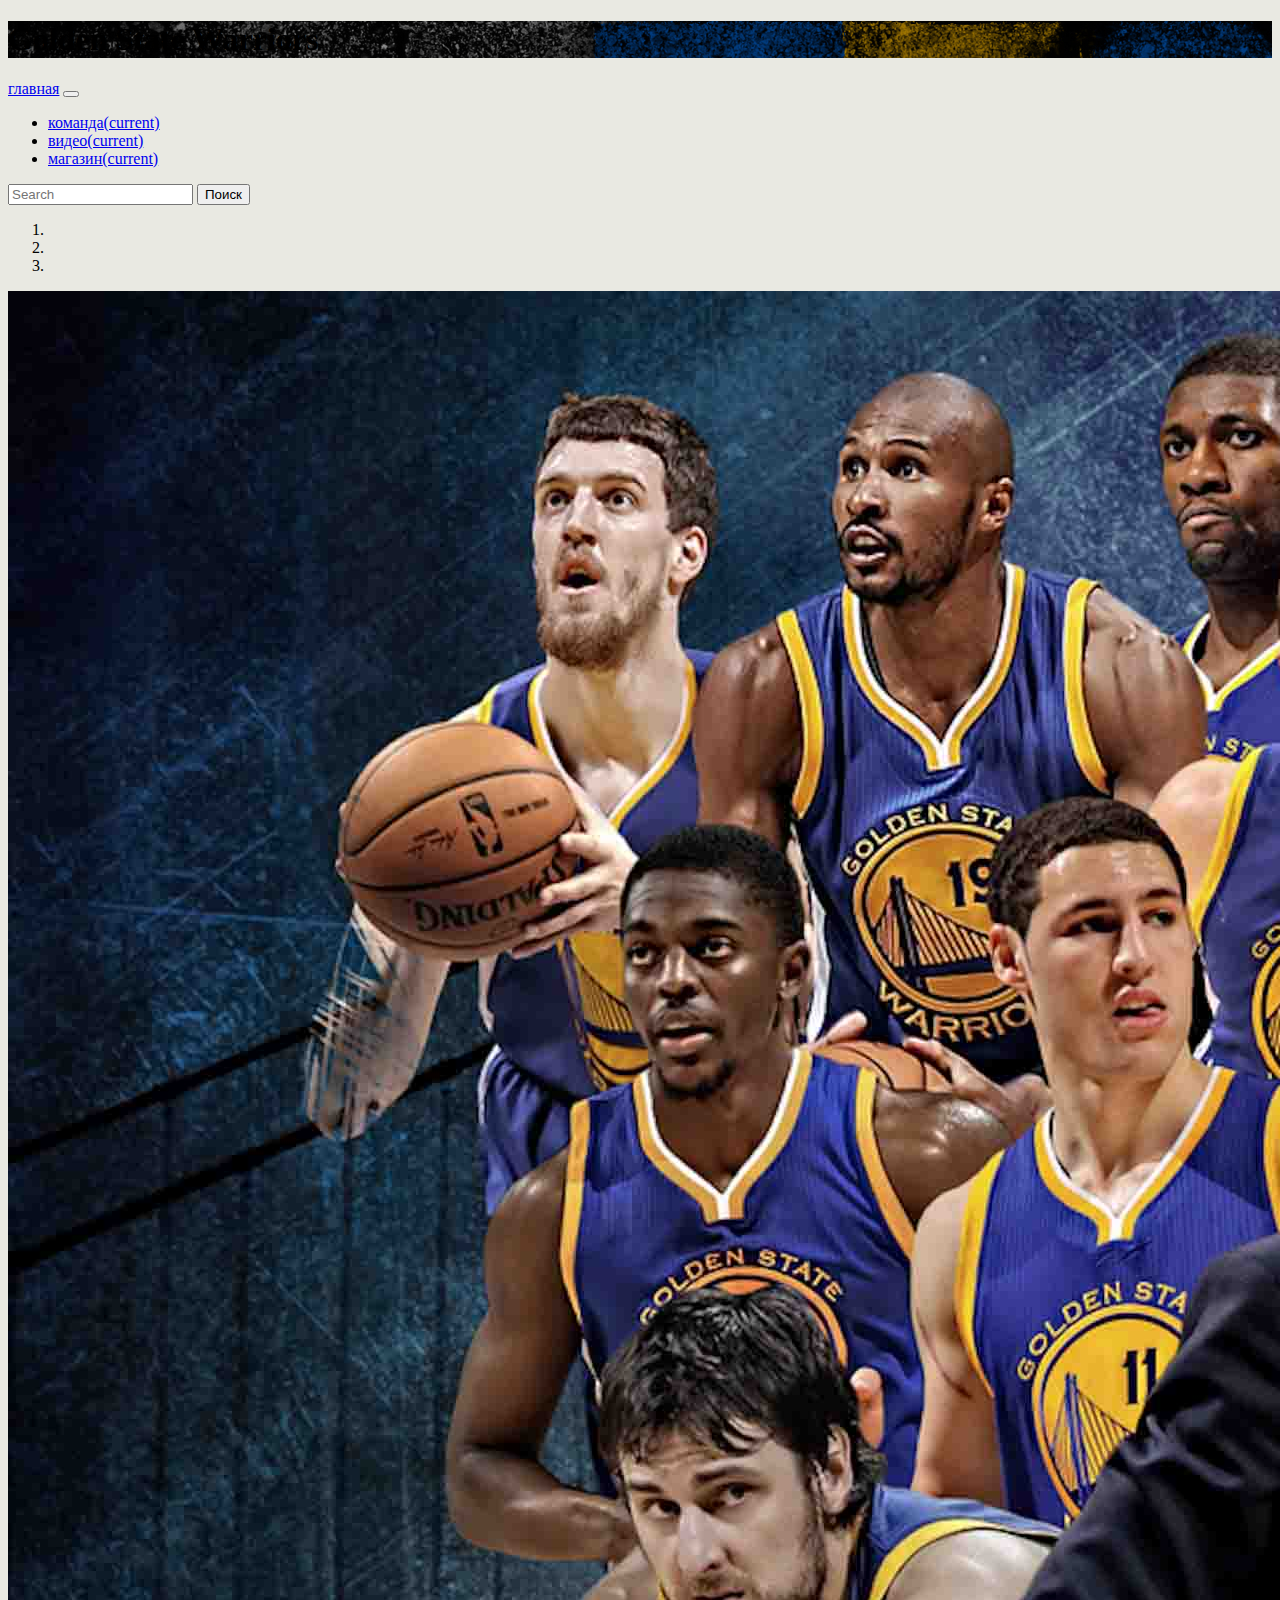
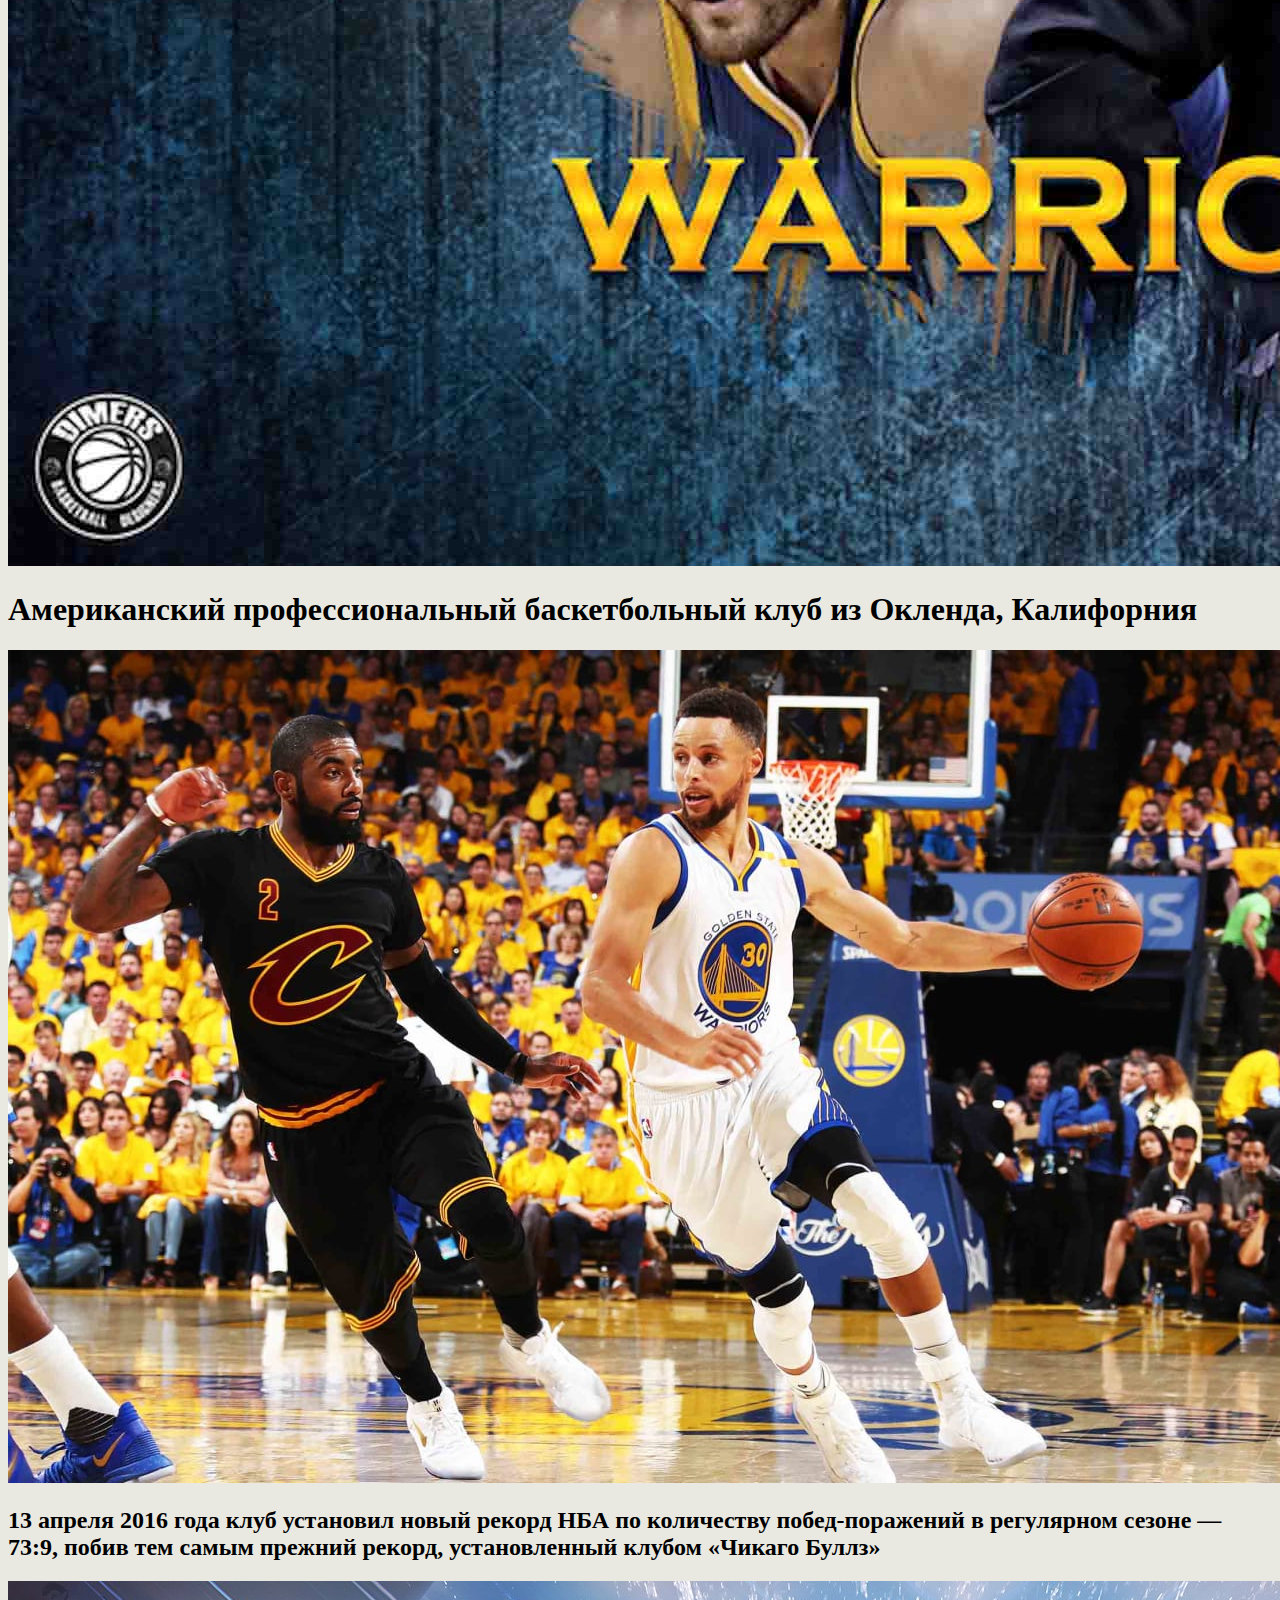
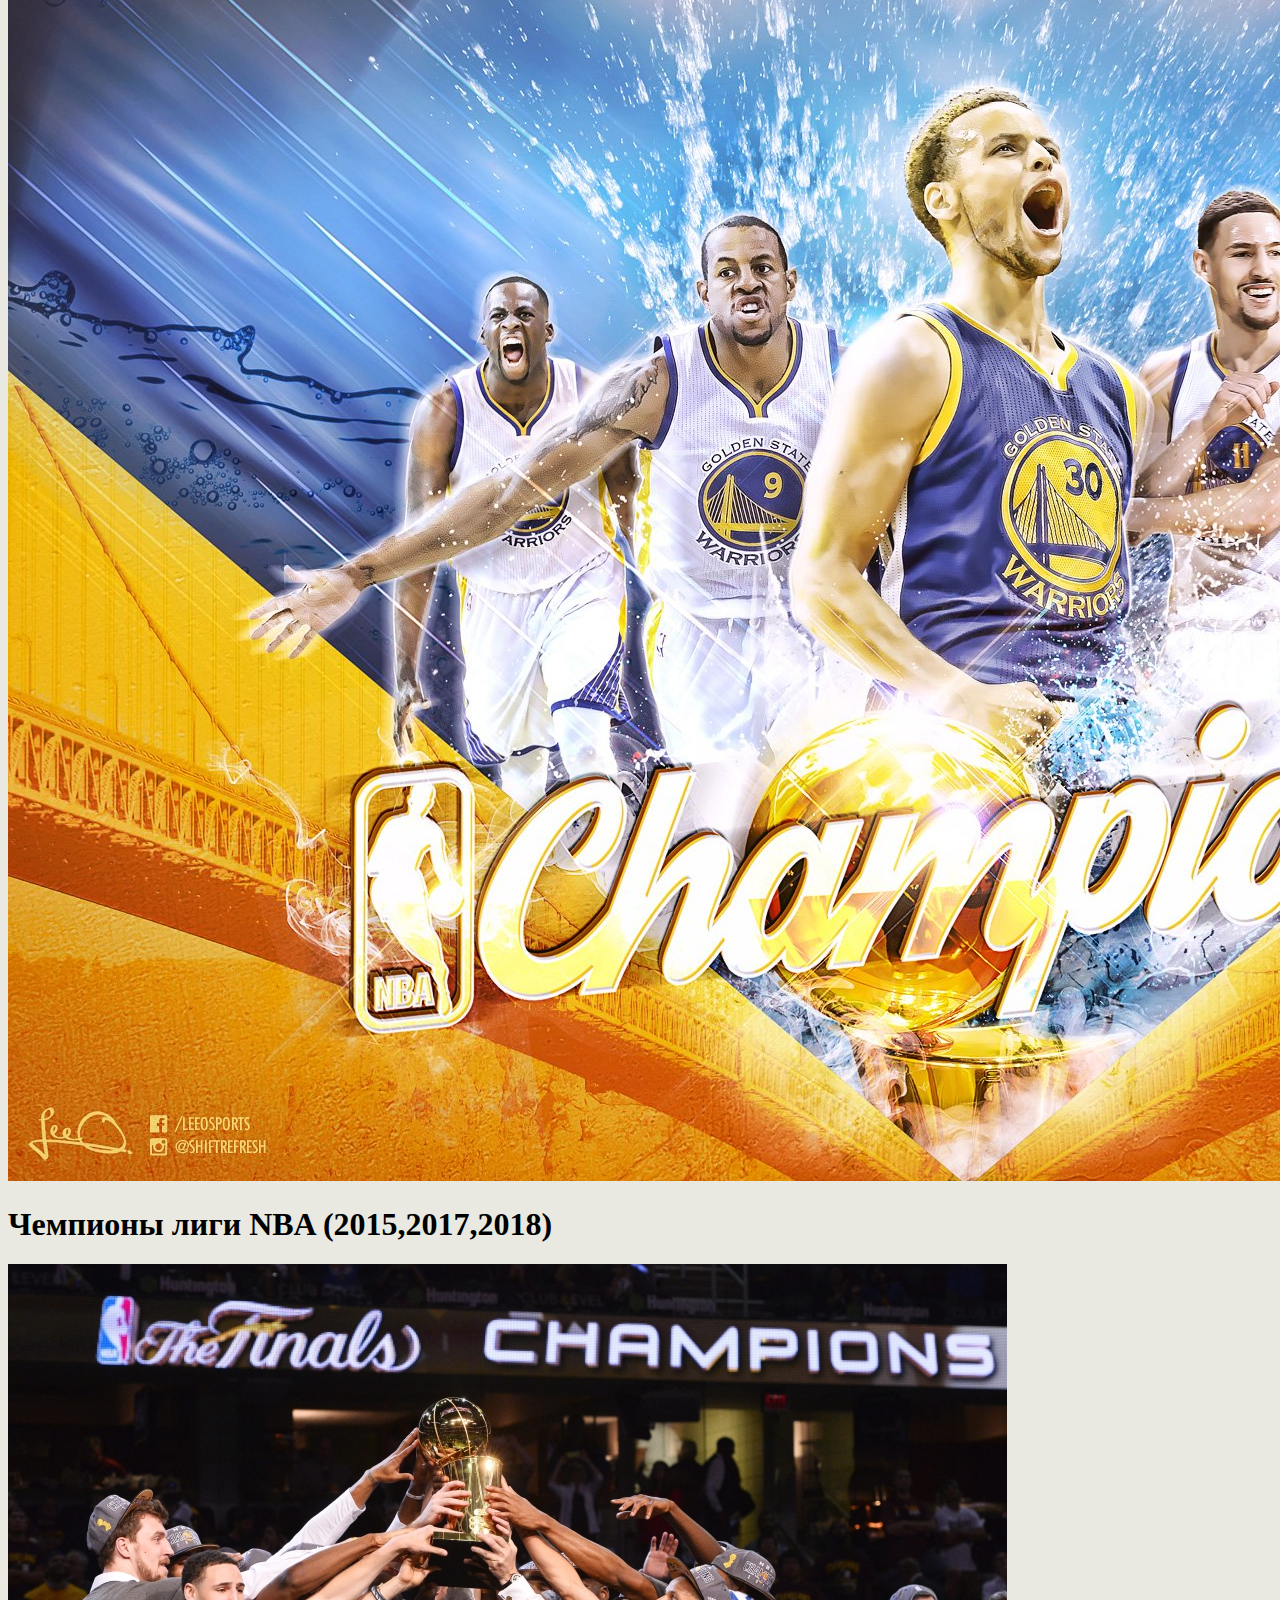
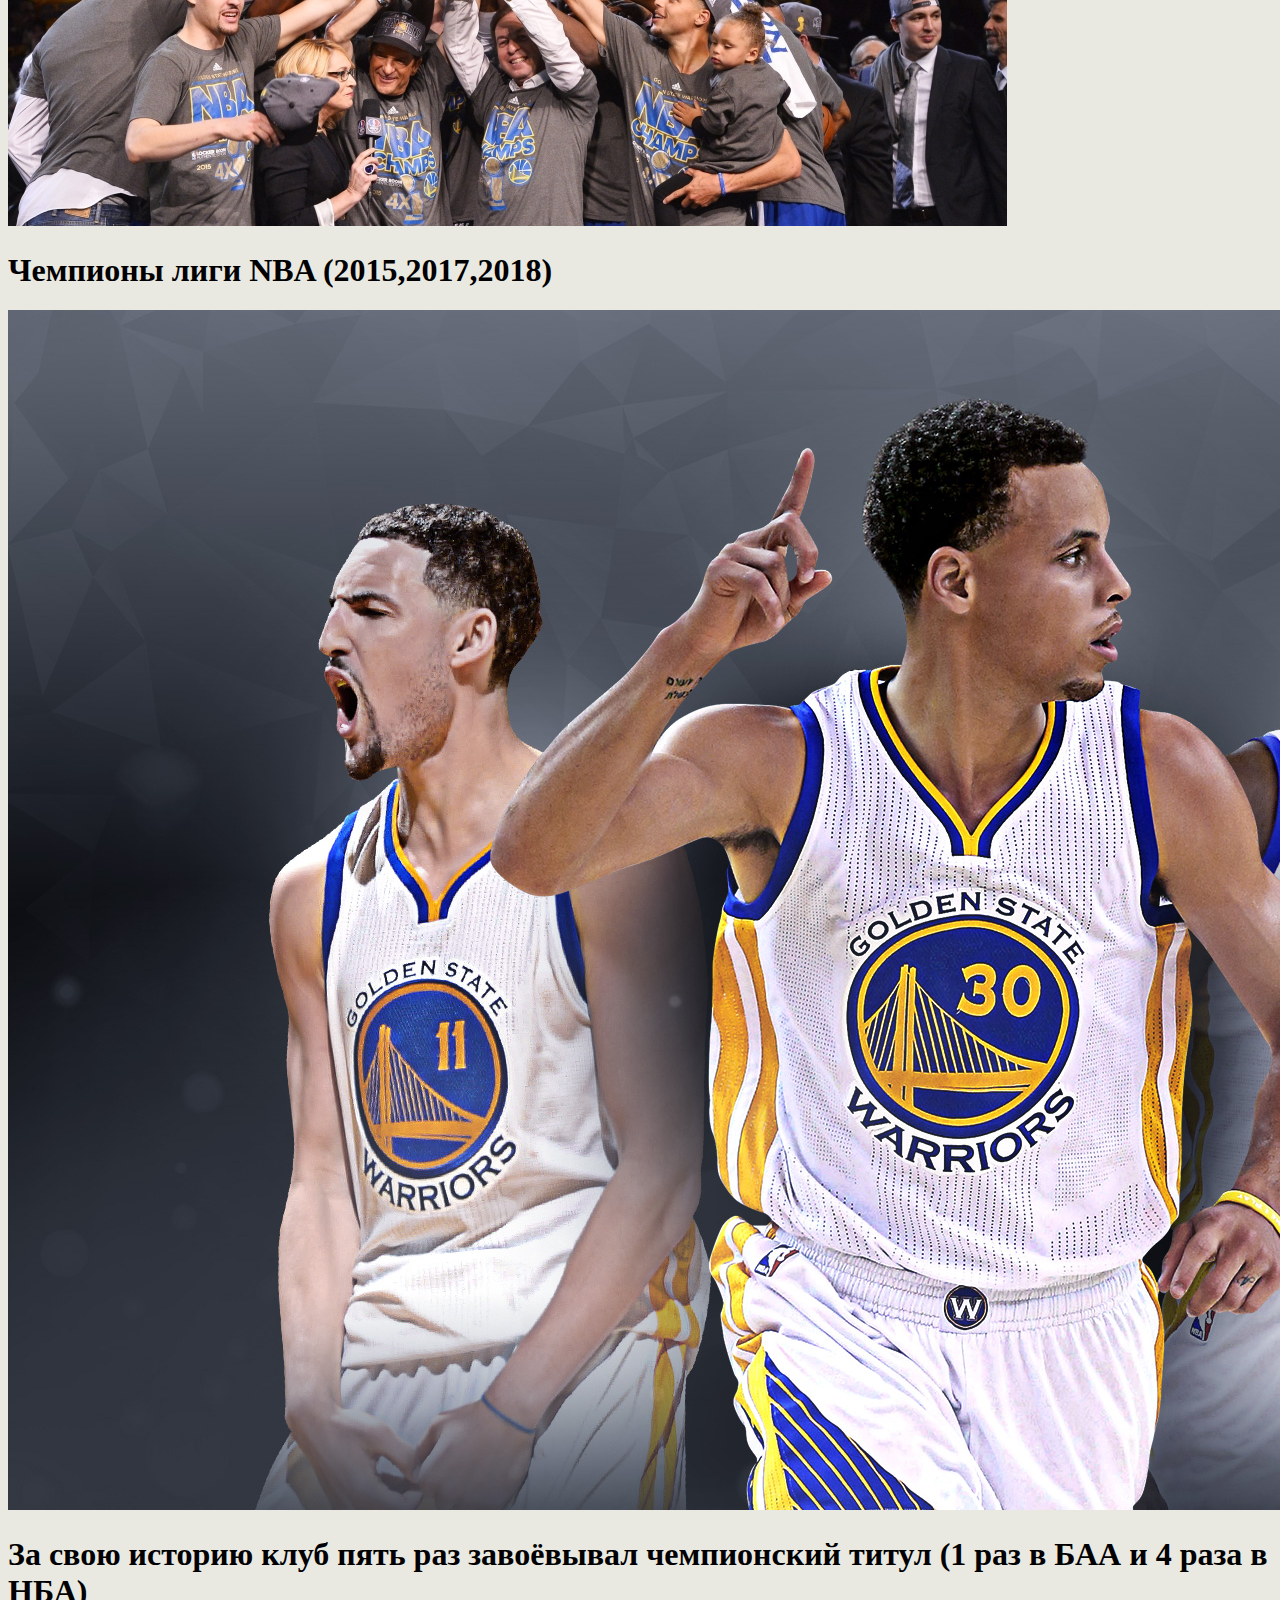
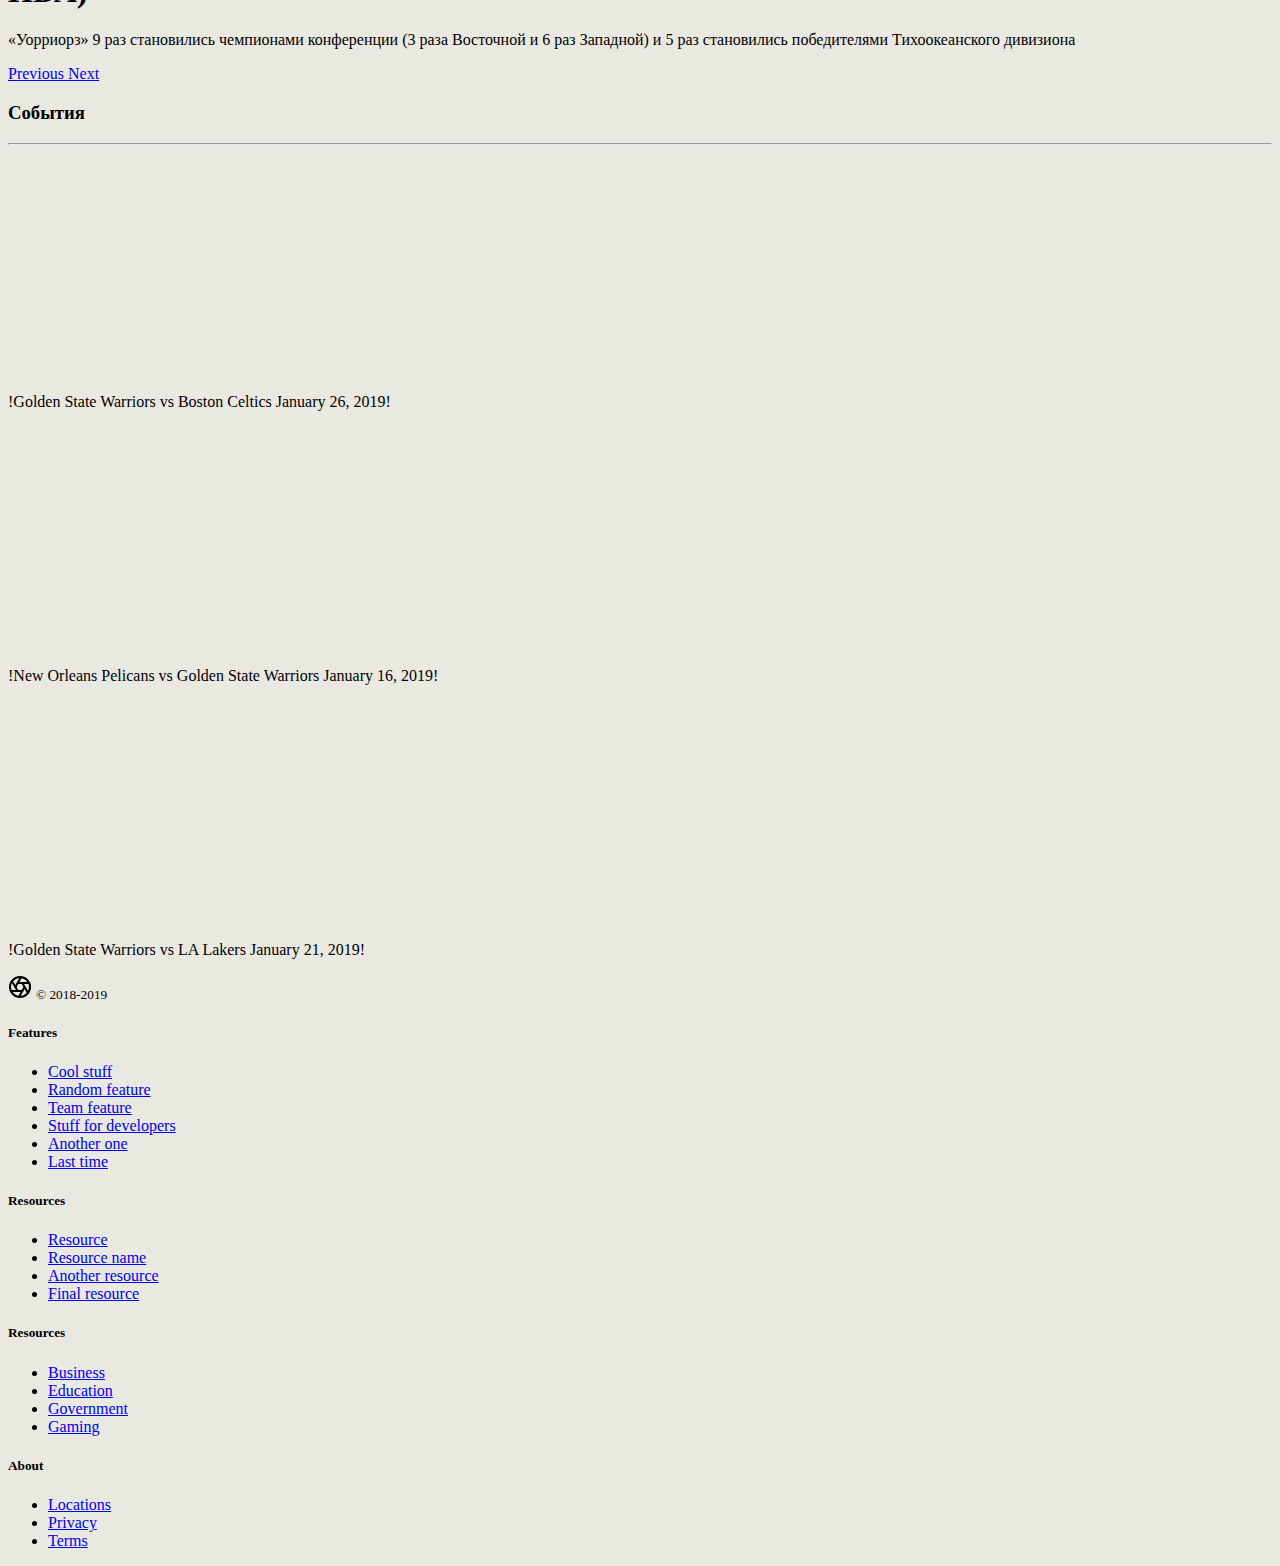
<file: index.html>
<!doctype html>
<html lang="ru">
  <head>
    <!-- Required meta tags -->
    <meta charset="utf-8">
    <meta name="viewport" content="width=device-width, initial-scale=1, shrink-to-fit=no">

   <link rel="stylesheet" type="text/css" href="style.css">

    <!-- Bootstrap CSS -->
    <link rel="stylesheet" href="https://stackpath.bootstrapcdn.com/bootstrap/4.2.1/css/bootstrap.min.css" integrity="sha384-GJzZqFGwb1QTTN6wy59ffF1BuGJpLSa9DkKMp0DgiMDm4iYMj70gZWKYbI706tWS" crossorigin="anonymous">
    <link rel="stylesheet" href="https://stackpath.bootstrapcdn.com/bootstrap/4.2.1/css/bootstrap.min.css" integrity="sha384-GJzZqFGwb1QTTN6wy59ffF1BuGJpLSa9DkKMp0DgiMDm4iYMj70gZWKYbI706tWS" crossorigin="anonymous">
 </head>
<body style="background-color:#e9e9e2;">
    <div class="container-fluid mb-0 py-5" style="background-image: url(Images/foto/Fon-im.jpg)">
      <div class="col-mb-0">
       <h1 class="display-3 text-light py-3"> Golden State Warriors</h1>
    </div>
  </div>

<nav class="navbar navbar-expand-lg navbar-light bg-warning">
  <a class="navbar-brand font-weight-bolder text-uppercase" href="index.html">главная</a>
  <button class="navbar-toggler" type="button" data-toggle="collapse" data-target="#navbarSupportedContent" aria-controls="navbarSupportedContent" aria-expanded="false" aria-label="Toggle navigation">
    <span class="navbar-toggler-icon"></span>
  </button>
  <div class="collapse navbar-collapse" id="navbarSupportedContent">
    <ul class="navbar-nav mr-auto">
      <li class="nav-item active">
        <a class="nav-link font-weight-bolder text-uppercase" href="team.html">команда<span class="sr-only">(current)</span></a>
      </li>
      <li class="nav-item active">
        <a class="nav-link font-weight-bolder text-uppercase" href="video.html">видео<span class="sr-only">(current)</span></a>
      </li>
      <li class="nav-item active">
        <a class="nav-link font-weight-bolder text-uppercase" href="shop.html">магазин<span class="sr-only">(current)</span></a>
      </li>
    </ul>
    <form class="form-inline my-2 my-lg-0">
      <input class="form-control mr-sm-2" type="search" placeholder="Search" aria-label="Search">
      <button class="btn btn-outline-success my-2 my-sm-0" type="submit">Поиск</button>
    </form>
  </div>
</nav>


<div id="carouselExampleIndicators" class="carousel slide" data-ride="carousel">
  <div class="col-mb-0">
  <ol class="carousel-indicators">
    <li data-target="#carouselExampleIndicators" data-slide-to="0" class="active"></li>
    <li data-target="#carouselExampleIndicators" data-slide-to="1"></li>
    <li data-target="#carouselExampleIndicators" data-slide-to="2"></li>
  </ol>
  <div class="carousel-inner">
    <div class="carousel-item active">
      <img src="Images/foto/Warriors Ground.jpg" class="d-block w-100" alt="...">
      <div class="carousel-caption d-none d-md-block">
    <h1>Aмериканский профессиональный баскетбольный клуб из Окленда, Калифорния</h1>
    <p></p>
  </div>
    </div>
    <div class="carousel-item">
      <img src="Images/foto/S Curry.png" class="d-block w-100" alt="...">
      <div class="carousel-caption d-none d-md-block">
    <h2 class="text-dark">13 апреля 2016 года клуб установил новый рекорд НБА по количеству побед-поражений в регулярном сезоне — 73:9, побив тем самым прежний рекорд, установленный клубом «Чикаго Буллз»</h2>
    <p></p>
  </div>
    </div>
    <div class="carousel-item">
      <img src="Images/foto/Champions2.jpg" class="d-block w-100" alt="...">
      <div class="carousel-caption d-none d-md-block">
    <h1>Чемпионы лиги NBA (2015,2017,2018)</h1>
    <p></p>
  </div>
    </div>
    <div class="carousel-item">
      <img src="Images/foto/Champions18.jpg" class="d-block w-100" alt="...">
      <div class="carousel-caption d-none d-md-block">
    <h1>Чемпионы лиги NBA (2015,2017,2018)</h1>
    <p></p>
  </div>
  </div>
  <div class="carousel-item">
      <img src="Images/foto/K Tomphson.jpg" class="d-block w-100" alt="...">
      <div class="carousel-caption d-none d-md-block">
    <h1 class="text-dark">За свою историю клуб пять раз завоёвывал чемпионский титул (1 раз в БАА и 4 раза в НБА) </h1>
    <p class="text-dark">«Уорриорз» 9 раз становились чемпионами конференции (3 раза Восточной и 6 раз Западной) и 5 раз становились победителями Тихоокеанского дивизиона</p>
  </div>
  </div>
  <a class="carousel-control-prev" href="#carouselExampleIndicators" role="button" data-slide="prev">
    <span class="carousel-control-prev-icon" aria-hidden="true"></span>
    <span class="sr-only">Previous</span>
  </a>
  <a class="carousel-control-next" href="#carouselExampleIndicators" role="button" data-slide="next">
    <span class="carousel-control-next-icon" aria-hidden="true"></span>
    <span class="sr-only">Next</span>
  </a>
</div>
</div>
</div>

<main role="main"class="container">
  <h3 class="text-center font-weight-normal text-uppercase mt-5">События</h3>
     <hr class="my-3">
  <div class="album py-0" >
    <div class="container-fluid">
      <div class="container1">
      <div class="row">
        <div class="col-md-4">
          <div class="card mb-4 shadow-sm">
            <iframe width="338" height="220" src="https://www.youtube.com/embed/ZwhdryFEl20" frameborder="0" allow="accelerometer; autoplay; encrypted-media; gyroscope; picture-in-picture" allowfullscreen></iframe>
            <div class="card-body">
              <p class="card-text">!Golden State Warriors vs Boston Celtics January 26, 2019!</p>
              <div class="d-flex justify-content-between align-items-center">
                <div class="btn-group">
                </div>
                
              </div>
            </div>
          </div>
        </div>
        <div class="col-md-4">
          <div class="card mb-4 shadow-sm">
            <iframe width="338" height="220" src="https://www.youtube.com/embed/Wc9o3QWiiTg" frameborder="0" allow="accelerometer; autoplay; encrypted-media; gyroscope; picture-in-picture" allowfullscreen></iframe> 
            <div class="card-body">
              <p class="card-text">!New Orleans Pelicans vs Golden State Warriors January 16, 2019!</p>
              <div class="d-flex justify-content-between align-items-center">
                <div class="btn-group">               
                </div>
                </div>
              </div>
            </div>
           </div>
           <div class="col-md-4">
          <div class="card mb-4 shadow-sm">
            <iframe width="338" height="220" src="https://www.youtube.com/embed/ldkOznhBcfE" frameborder="0" allow="accelerometer; autoplay; encrypted-media; gyroscope; picture-in-picture" allowfullscreen></iframe>
            <div class="card-body">
              <p class="card-text">!Golden State Warriors vs LA Lakers January 21, 2019!</p>
              <div class="d-flex justify-content-between align-items-center">
                <div class="btn-group">               
              </div>
            </div>
           </div>
         </div>
        </div>
      </div>
    </div>
  </div>
  </div>

<footer class="container py-5" style="background-color:#e9e9e2">
  <div class="container-fluid"></div>
  <div class="row">
    <div class="col-12 col-md">
      <svg xmlns="http://www.w3.org/2000/svg" width="24" height="24" viewBox="0 0 24 24" fill="none" stroke="currentColor" stroke-width="2" stroke-linecap="round" stroke-linejoin="round" class="d-block mb-2" focusable="false" role="img"><title>Product</title><circle cx="12" cy="12" r="10"></circle><line x1="14.31" y1="8" x2="20.05" y2="17.94"></line><line x1="9.69" y1="8" x2="21.17" y2="8"></line><line x1="7.38" y1="12" x2="13.12" y2="2.06"></line><line x1="9.69" y1="16" x2="3.95" y2="6.06"></line><line x1="14.31" y1="16" x2="2.83" y2="16"></line><line x1="16.62" y1="12" x2="10.88" y2="21.94"></line></svg>
      <small class="d-block mb-3 text-muted">&copy; 2018-2019</small>
    </div>
    <div class="col-6 col-md">
      <h5>Features</h5>
      <ul class="list-unstyled text-small">
        <li><a class="text-muted" href="#">Cool stuff</a></li>
        <li><a class="text-muted" href="#">Random feature</a></li>
        <li><a class="text-muted" href="#">Team feature</a></li>
        <li><a class="text-muted" href="#">Stuff for developers</a></li>
        <li><a class="text-muted" href="#">Another one</a></li>
        <li><a class="text-muted" href="#">Last time</a></li>
      </ul>
    </div>
    <div class="col-6 col-md">
      <h5>Resources</h5>
      <ul class="list-unstyled text-small">
        <li><a class="text-muted" href="#">Resource</a></li>
        <li><a class="text-muted" href="#">Resource name</a></li>
        <li><a class="text-muted" href="#">Another resource</a></li>
        <li><a class="text-muted" href="#">Final resource</a></li>
      </ul>
    </div>
    <div class="col-6 col-md">
      <h5>Resources</h5>
      <ul class="list-unstyled text-small">
        <li><a class="text-muted" href="#">Business</a></li>
        <li><a class="text-muted" href="#">Education</a></li>
        <li><a class="text-muted" href="#">Government</a></li>
        <li><a class="text-muted" href="#">Gaming</a></li>
      </ul>
    </div>
    <div class="col-6 col-md">
      <h5>About</h5>
      <ul class="list-unstyled text-small">
       
        <li><a class="text-muted" href="#">Locations</a></li>
        <li><a class="text-muted" href="#">Privacy</a></li>
        <li><a class="text-muted" href="#">Terms</a></li>
      </ul>
    </div>
  </div>
</footer>

    </main>

    <!-- Optional JavaScript -->
    <!-- jQuery first, then Popper.js, then Bootstrap JS -->
    <script src="https://code.jquery.com/jquery-3.3.1.slim.min.js" integrity="sha384-q8i/X+965DzO0rT7abK41JStQIAqVgRVzpbzo5smXKp4YfRvH+8abtTE1Pi6jizo" crossorigin="anonymous"></script>
    <script src="https://cdnjs.cloudflare.com/ajax/libs/popper.js/1.14.6/umd/popper.min.js" integrity="sha384-wHAiFfRlMFy6i5SRaxvfOCifBUQy1xHdJ/yoi7FRNXMRBu5WHdZYu1hA6ZOblgut" crossorigin="anonymous"></script>
    <script src="https://stackpath.bootstrapcdn.com/bootstrap/4.2.1/js/bootstrap.min.js" integrity="sha384-B0UglyR+jN6CkvvICOB2joaf5I4l3gm9GU6Hc1og6Ls7i6U/mkkaduKaBhlAXv9k" crossorigin="anonymous"></script>

  </body>
</html>
</file>
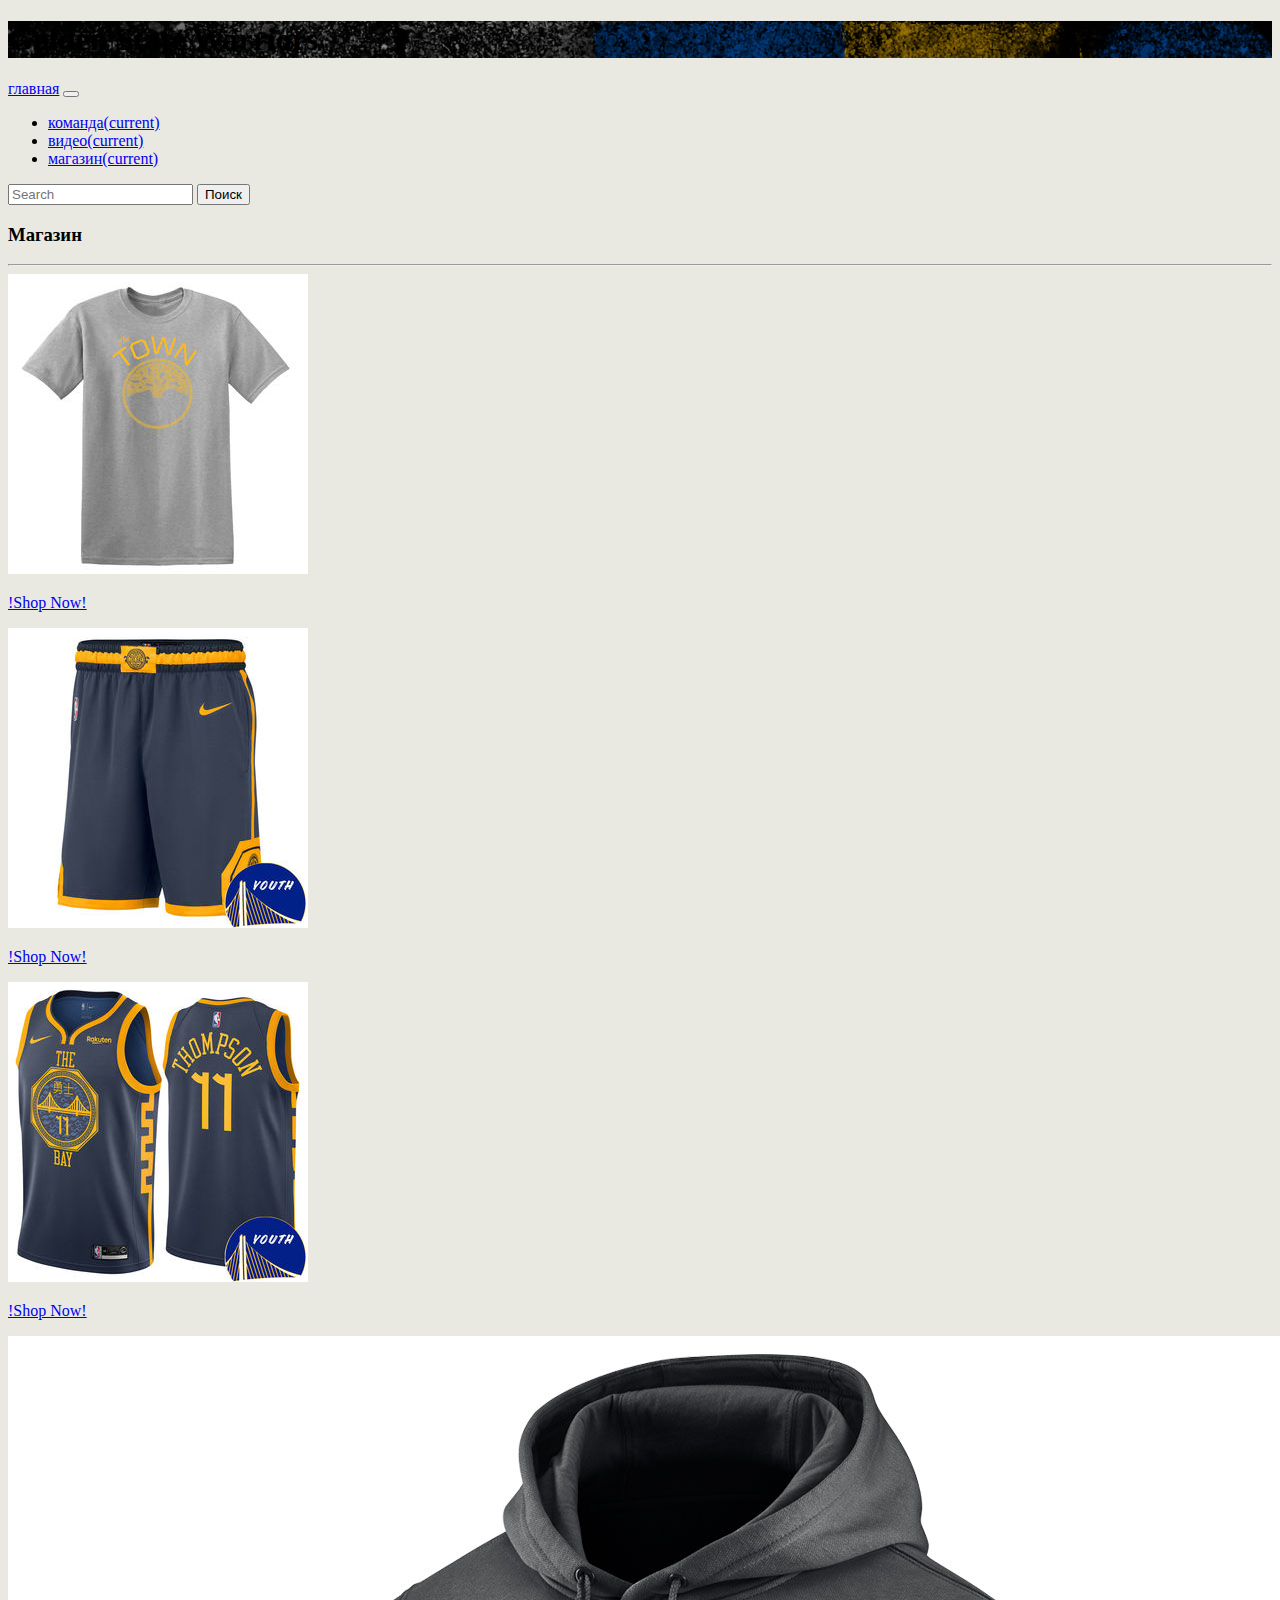
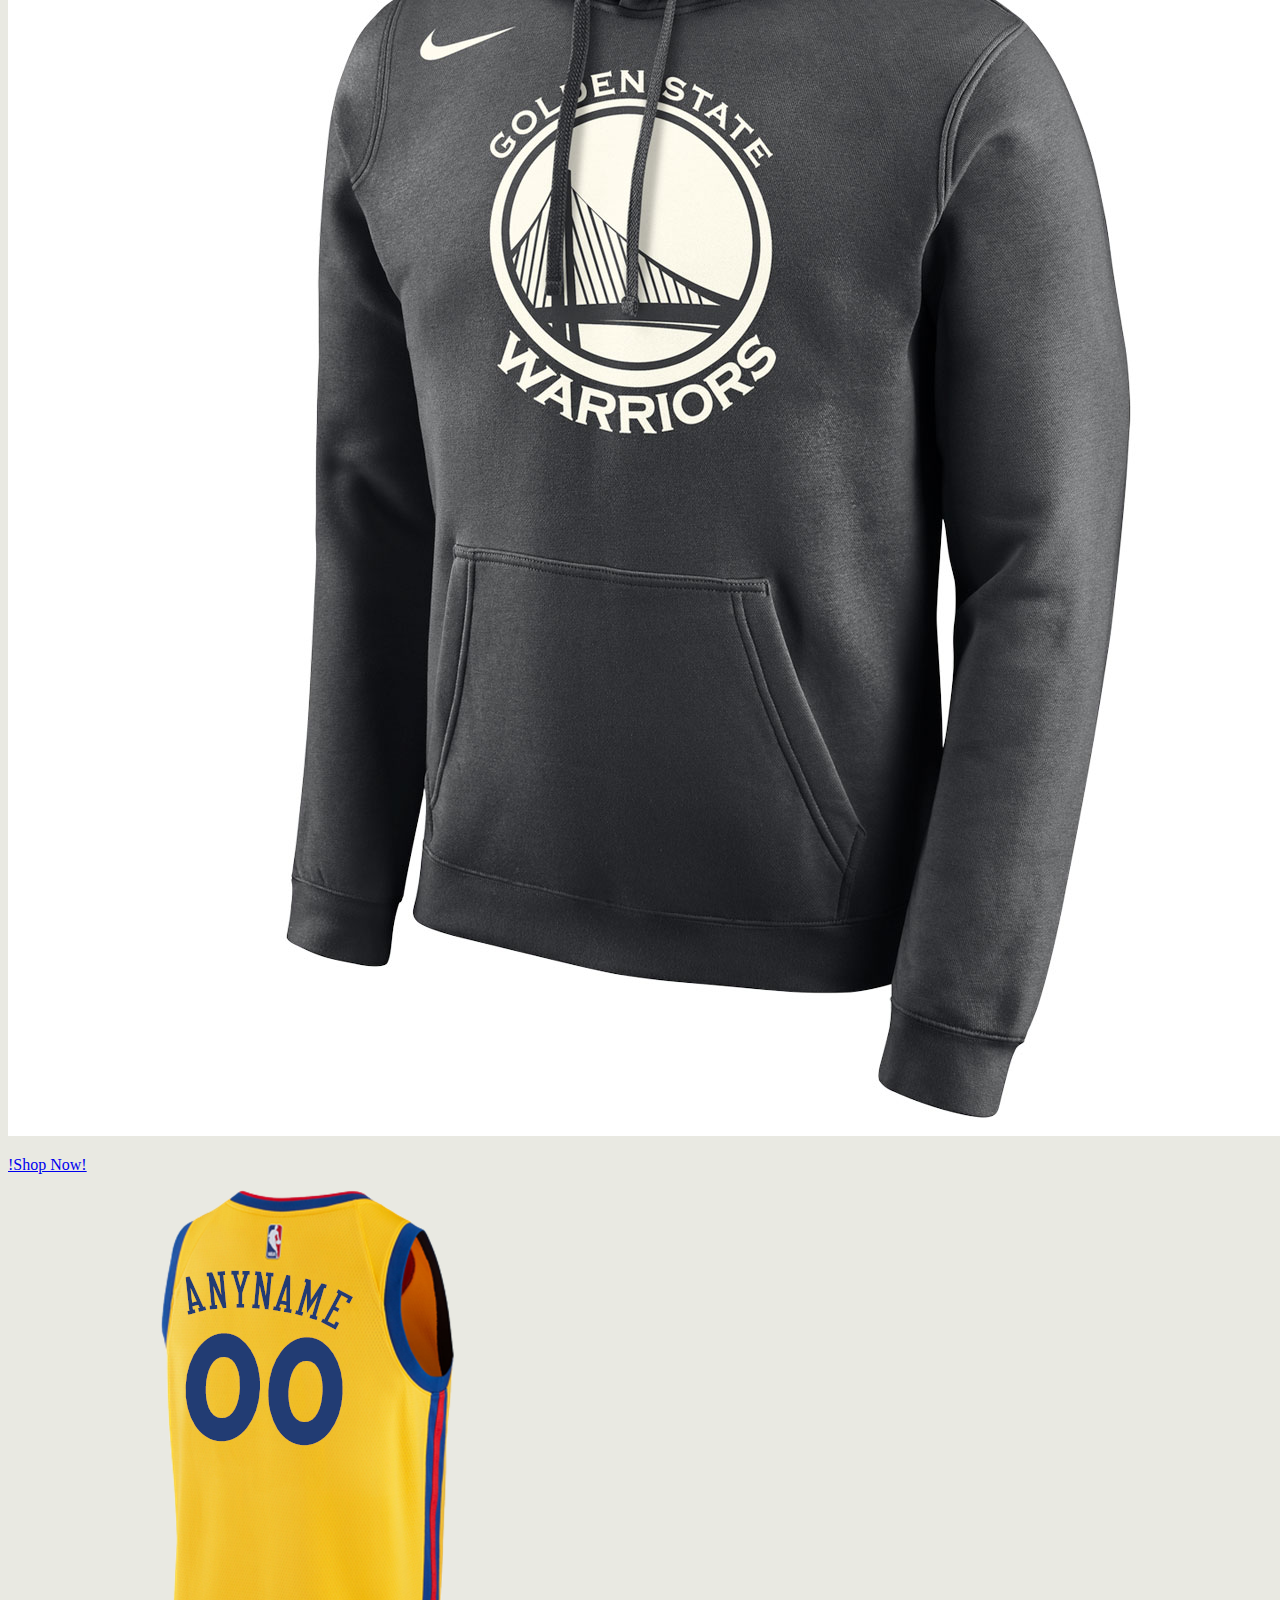
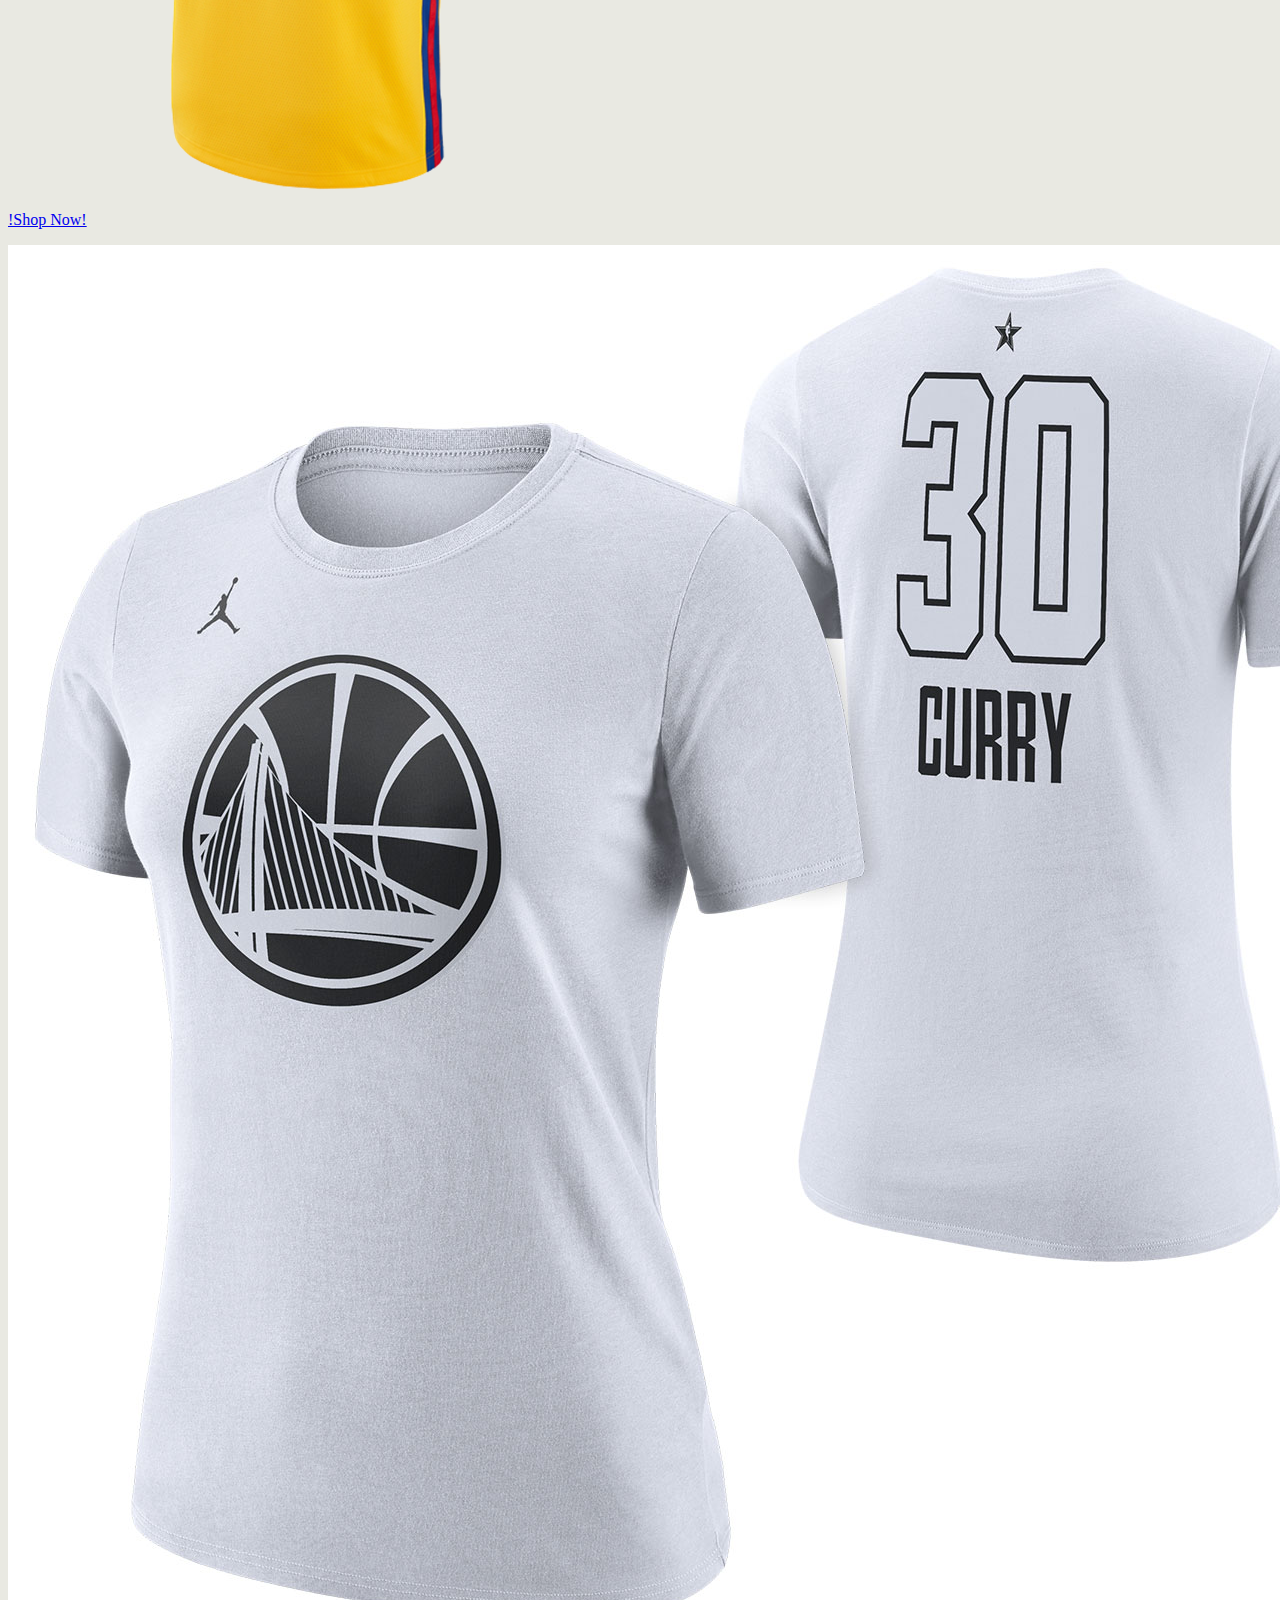
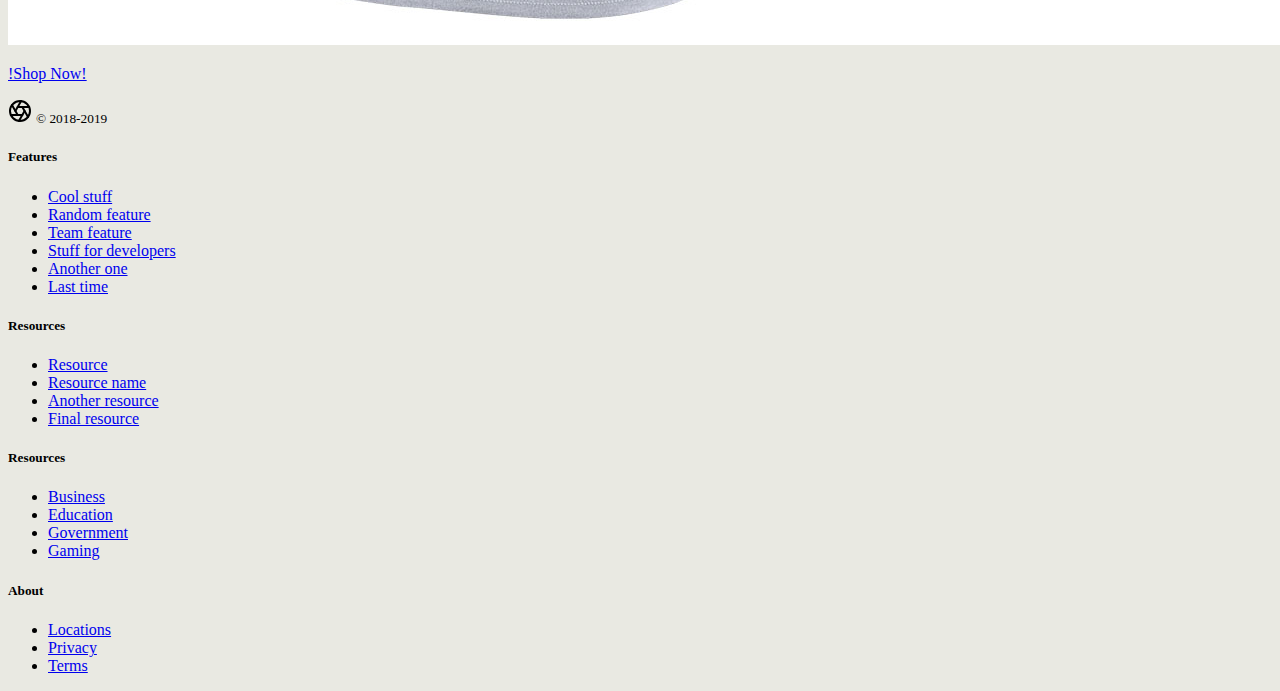
<file: shop.html>
<!doctype html>
<html lang="ru">
  <head>
    <!-- Required meta tags -->
    <meta charset="utf-8">
    <meta name="viewport" content="width=device-width, initial-scale=1, shrink-to-fit=no">

   <link rel="stylesheet" type="text/css" href="style.css">

    <!-- Bootstrap CSS -->
    <link rel="stylesheet" href="https://stackpath.bootstrapcdn.com/bootstrap/4.2.1/css/bootstrap.min.css" integrity="sha384-GJzZqFGwb1QTTN6wy59ffF1BuGJpLSa9DkKMp0DgiMDm4iYMj70gZWKYbI706tWS" crossorigin="anonymous">
    <link rel="stylesheet" href="https://stackpath.bootstrapcdn.com/bootstrap/4.2.1/css/bootstrap.min.css" integrity="sha384-GJzZqFGwb1QTTN6wy59ffF1BuGJpLSa9DkKMp0DgiMDm4iYMj70gZWKYbI706tWS" crossorigin="anonymous">
 </head>
<body style="background-color:#e9e9e2;">
    <div class="container-fluid mb-0 py-5" style="background-image: url(Images/foto/Fon-im.jpg)">
      <div class="col-mb-0">
       <h1 class="display-3 text-light py-3"> Golden State Warriors</h1>
    </div>
  </div>

<nav class="navbar navbar-expand-lg navbar-light bg-warning">
  <a class="navbar-brand font-weight-bolder text-uppercase" href="index.html">главная</a>
  <button class="navbar-toggler" type="button" data-toggle="collapse" data-target="#navbarSupportedContent" aria-controls="navbarSupportedContent" aria-expanded="false" aria-label="Toggle navigation">
    <span class="navbar-toggler-icon"></span>
  </button>
  <div class="collapse navbar-collapse" id="navbarSupportedContent">
    <ul class="navbar-nav mr-auto">
      <li class="nav-item active">
        <a class="nav-link font-weight-bolder text-uppercase" href="team.html">команда<span class="sr-only">(current)</span></a>
      </li>
      <li class="nav-item active">
        <a class="nav-link font-weight-bolder text-uppercase" href="video.html">видео<span class="sr-only">(current)</span></a>
      </li>
      <li class="nav-item active">
        <a class="nav-link font-weight-bolder text-uppercase" href="shop.html">магазин<span class="sr-only">(current)</span></a>
      </li>
    </ul>
    <form class="form-inline my-2 my-lg-0">
      <input class="form-control mr-sm-2" type="search" placeholder="Search" aria-label="Search">
      <button class="btn btn-outline-success my-2 my-sm-0" type="submit">Поиск</button>
    </form>
  </div>
</nav>

<main role="main"class="container">
  <h3 class="text-center font-weight-normal text-uppercase mt-5">Магазин</h3>
     <hr class="my-3">
  <div class="album py-0" >
    <div class="container-fluid">
      <div class="container1">
      <div class="row">
      	<div class="col-md-4">
          <div class="card mb-4 shadow-sm">
            <img class="img-fluid" src="Images/shop/1.jpg">
            <div class="card-body">
              <a href="https://www.warriorsteamstore.com/product/Golden_State_Warriors_Mens_Earned_Edition_The_Town_Short_Sleeve_Tee_-_Grey"><p class="card-text text-center">!Shop Now!</p></a>
              <div class="d-flex justify-content-between align-items-center">
                
              </div>
            </div>
          </div>
        </div>
        <div class="col-md-4">
          <div class="card mb-4 shadow-sm">
            <img class="img-fluid" src="Images/shop/2.jpg">
            <div class="card-body">
              <a href="https://www.warriorsteamstore.com/product/Golden_State_Warriors_Nike_Dri-FIT_Youth_Chinese_Heritage_The_Bay_City_Edition_Swingman_Short_-_Indigo"><p class="card-text text-center">!Shop Now!</p></a>
              <div class="d-flex justify-content-between align-items-center">
                
              </div>
            </div>
          </div>
        </div>
        <div class="col-md-4">
          <div class="card mb-4 shadow-sm">
            <img class="img-fluid" src="Images/shop/3.jpg">
            <div class="card-body">
              <a href="https://www.warriorsteamstore.com/product/Golden_State_Warriors_Nike_Dri-FIT_Youth_Chinese_Heritage_The_Bay_Klay_Thompson__11_City_Edition_Swingman_Jersey_-_Indigo?utm_source=Homepage&utm_medium=Website&utm_campaign=DriFIT-Youth-Chinese-Heritage-The-Bay-Klay-Thompson-11-City-Edition-Swingman-Jersey-Indigo"><p class="card-text text-center">!Shop Now!</p></a>
              <div class="d-flex justify-content-between align-items-center">
                
              </div>
            </div>
          </div>
        </div>
        <div class="col-md-4">
          <div class="card mb-4 shadow-sm">
            <img class="img-fluid" src="Images/shop/5.jpg">
            <div class="card-body">
              <a href="https://www.warriorsteamstore.com/product/Golden_State_Warriors_Nike_Dri-FIT_Mens_Essential_Pullover_Hoodie_-_Black_White"><p class="card-text text-center">!Shop Now!</p></a>
              <div class="d-flex justify-content-between align-items-center">
                
              </div>
            </div>
          </div>
        </div>
         <div class="col-md-4">
          <div class="card mb-4 shadow-sm">
            <img class="img-fluid" src="Images/shop/5.png">
            <div class="card-body">
            <a href="https://www.warriorsteamstore.com/product/Golden_State_Warriors_Nike_Dri-FIT_Mens_The_Town_Custom_Earned_Edition_Swingman_Jersey_-_Gold"><p class="card-text text-center">!Shop Now!</p></a>
              <div class="d-flex justify-content-between align-items-center">
                
              </div>
            </div>
          </div>
        </div>
         <div class="col-md-4">
          <div class="card mb-4 shadow-sm">
            <img class="img-fluid" src="Images/shop/6.jpg">
            <div class="card-body">
              <a href="https://www.warriorsteamstore.com/product/Nike_2018_NBA_All-Star_Edition_Stephen_Curry__30_Womens_Jordan_Name_&_Number_Tee_-_White"><p class="card-text text-center">!Shop Now!</p></a>
              <div class="d-flex justify-content-between align-items-center">
                
              </div>
            </div>
          </div>
        </div>
      </div>
     </div>
   </div>
  </div>






<footer class="container py-5" style="background-color:#e9e9e2">
  <div class="row">
    <div class="col-12 col-md">
      <svg xmlns="http://www.w3.org/2000/svg" width="24" height="24" viewBox="0 0 24 24" fill="none" stroke="currentColor" stroke-width="2" stroke-linecap="round" stroke-linejoin="round" class="d-block mb-2" focusable="false" role="img"><title>Product</title><circle cx="12" cy="12" r="10"></circle><line x1="14.31" y1="8" x2="20.05" y2="17.94"></line><line x1="9.69" y1="8" x2="21.17" y2="8"></line><line x1="7.38" y1="12" x2="13.12" y2="2.06"></line><line x1="9.69" y1="16" x2="3.95" y2="6.06"></line><line x1="14.31" y1="16" x2="2.83" y2="16"></line><line x1="16.62" y1="12" x2="10.88" y2="21.94"></line></svg>
      <small class="d-block mb-3 text-muted">&copy; 2018-2019</small>
    </div>
    <div class="col-6 col-md">
      <h5>Features</h5>
      <ul class="list-unstyled text-small">
        <li><a class="text-muted" href="#">Cool stuff</a></li>
        <li><a class="text-muted" href="#">Random feature</a></li>
        <li><a class="text-muted" href="#">Team feature</a></li>
        <li><a class="text-muted" href="#">Stuff for developers</a></li>
        <li><a class="text-muted" href="#">Another one</a></li>
        <li><a class="text-muted" href="#">Last time</a></li>
      </ul>
    </div>
    <div class="col-6 col-md">
      <h5>Resources</h5>
      <ul class="list-unstyled text-small">
        <li><a class="text-muted" href="#">Resource</a></li>
        <li><a class="text-muted" href="#">Resource name</a></li>
        <li><a class="text-muted" href="#">Another resource</a></li>
        <li><a class="text-muted" href="#">Final resource</a></li>
      </ul>
    </div>
    <div class="col-6 col-md">
      <h5>Resources</h5>
      <ul class="list-unstyled text-small">
        <li><a class="text-muted" href="#">Business</a></li>
        <li><a class="text-muted" href="#">Education</a></li>
        <li><a class="text-muted" href="#">Government</a></li>
        <li><a class="text-muted" href="#">Gaming</a></li>
      </ul>
    </div>
    <div class="col-6 col-md">
      <h5>About</h5>
      <ul class="list-unstyled text-small">
      
        <li><a class="text-muted" href="#">Locations</a></li>
        <li><a class="text-muted" href="#">Privacy</a></li>
        <li><a class="text-muted" href="#">Terms</a></li>
      </ul>
    </div>
  </div>
</footer>

</main>

<!-- Optional JavaScript -->
    <!-- jQuery first, then Popper.js, then Bootstrap JS -->
    <script src="https://code.jquery.com/jquery-3.3.1.slim.min.js" integrity="sha384-q8i/X+965DzO0rT7abK41JStQIAqVgRVzpbzo5smXKp4YfRvH+8abtTE1Pi6jizo" crossorigin="anonymous"></script>
    <script src="https://cdnjs.cloudflare.com/ajax/libs/popper.js/1.14.6/umd/popper.min.js" integrity="sha384-wHAiFfRlMFy6i5SRaxvfOCifBUQy1xHdJ/yoi7FRNXMRBu5WHdZYu1hA6ZOblgut" crossorigin="anonymous"></script>
    <script src="https://stackpath.bootstrapcdn.com/bootstrap/4.2.1/js/bootstrap.min.js" integrity="sha384-B0UglyR+jN6CkvvICOB2joaf5I4l3gm9GU6Hc1og6Ls7i6U/mkkaduKaBhlAXv9k" crossorigin="anonymous"></script>

  </body>
</html>
</file>
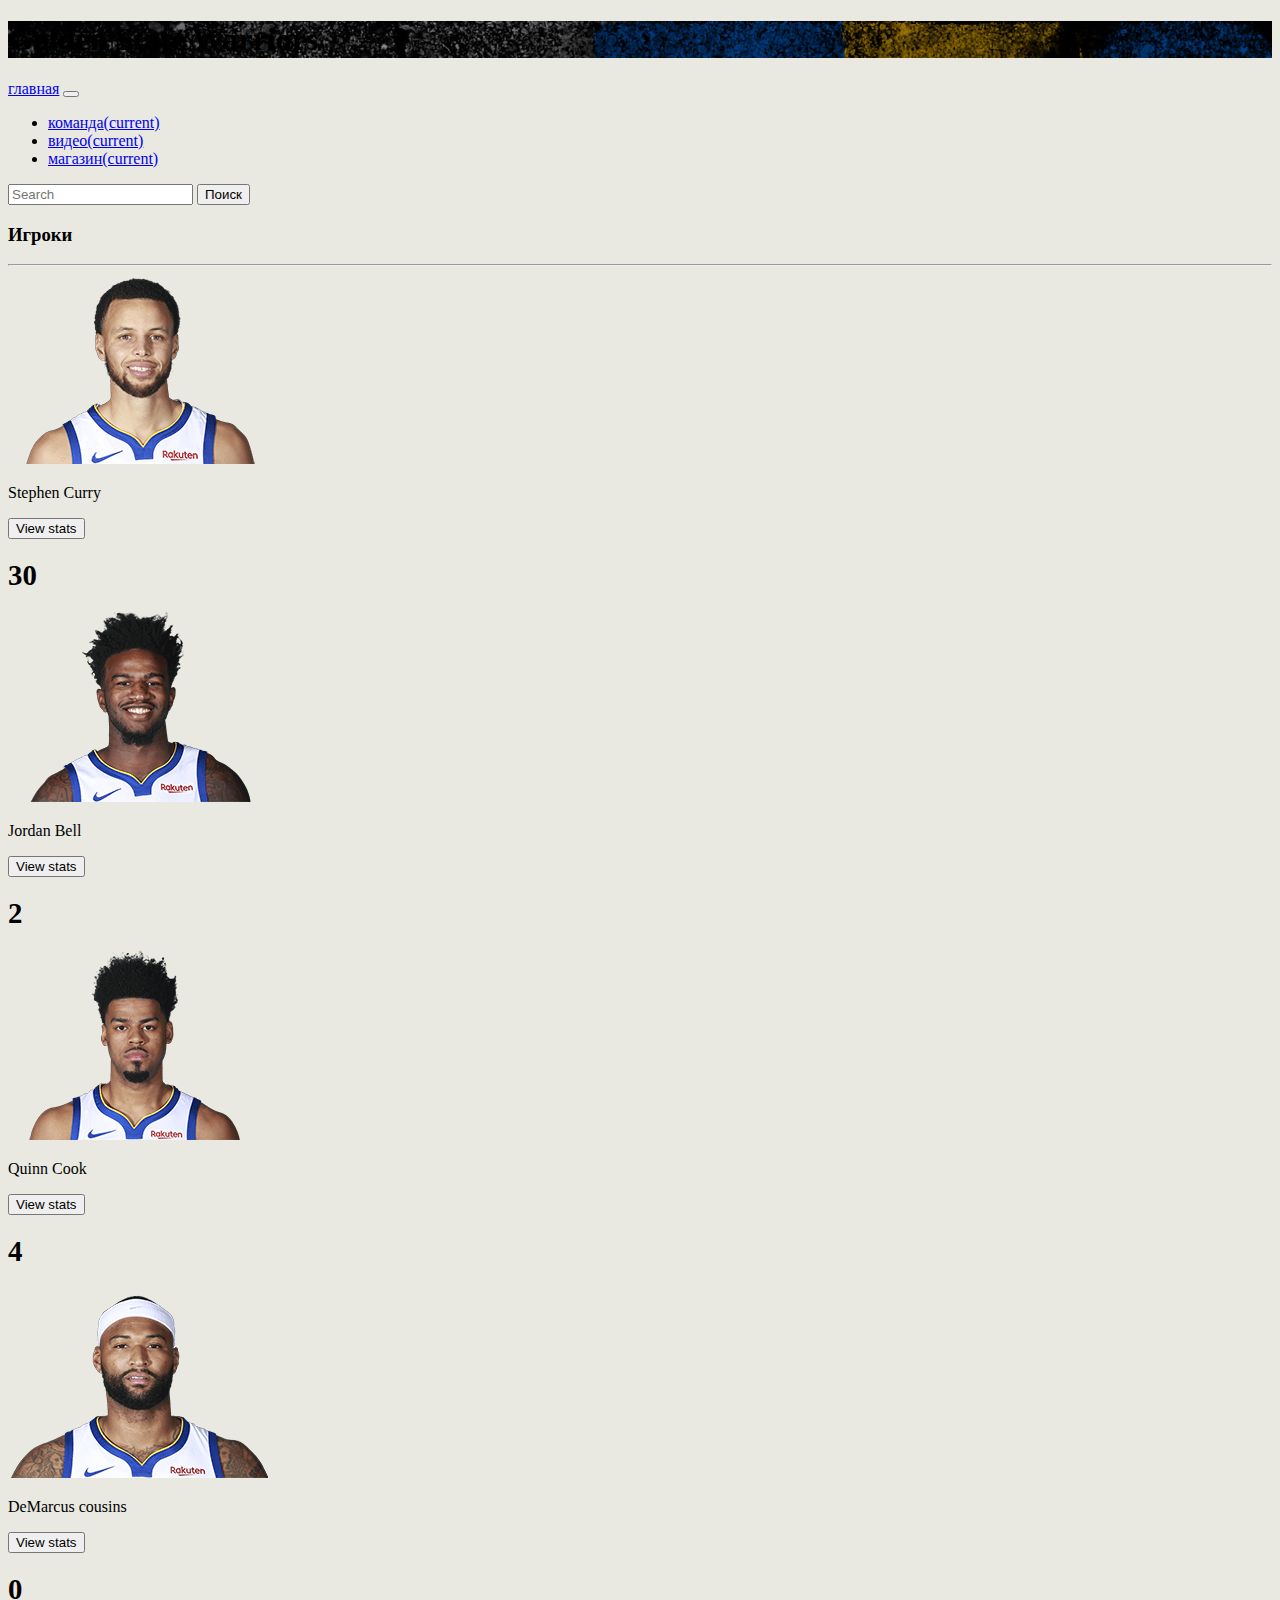
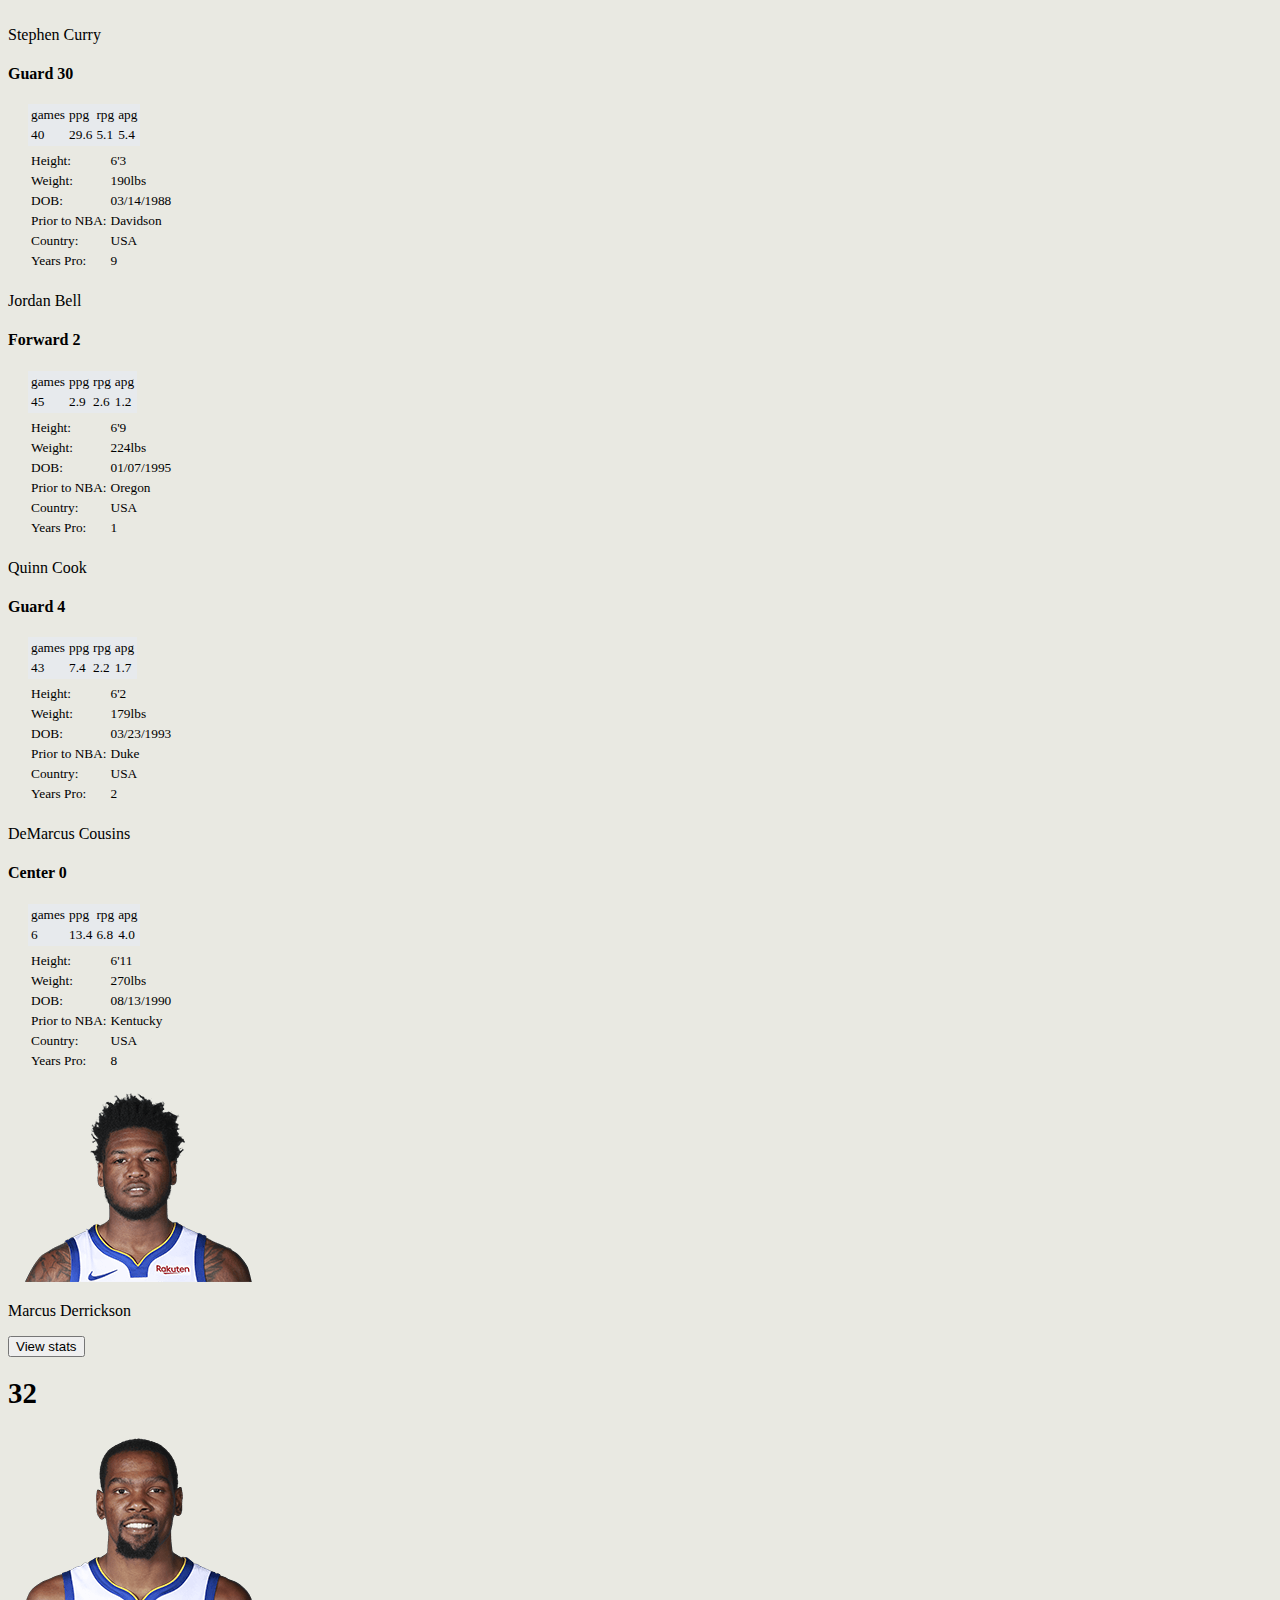
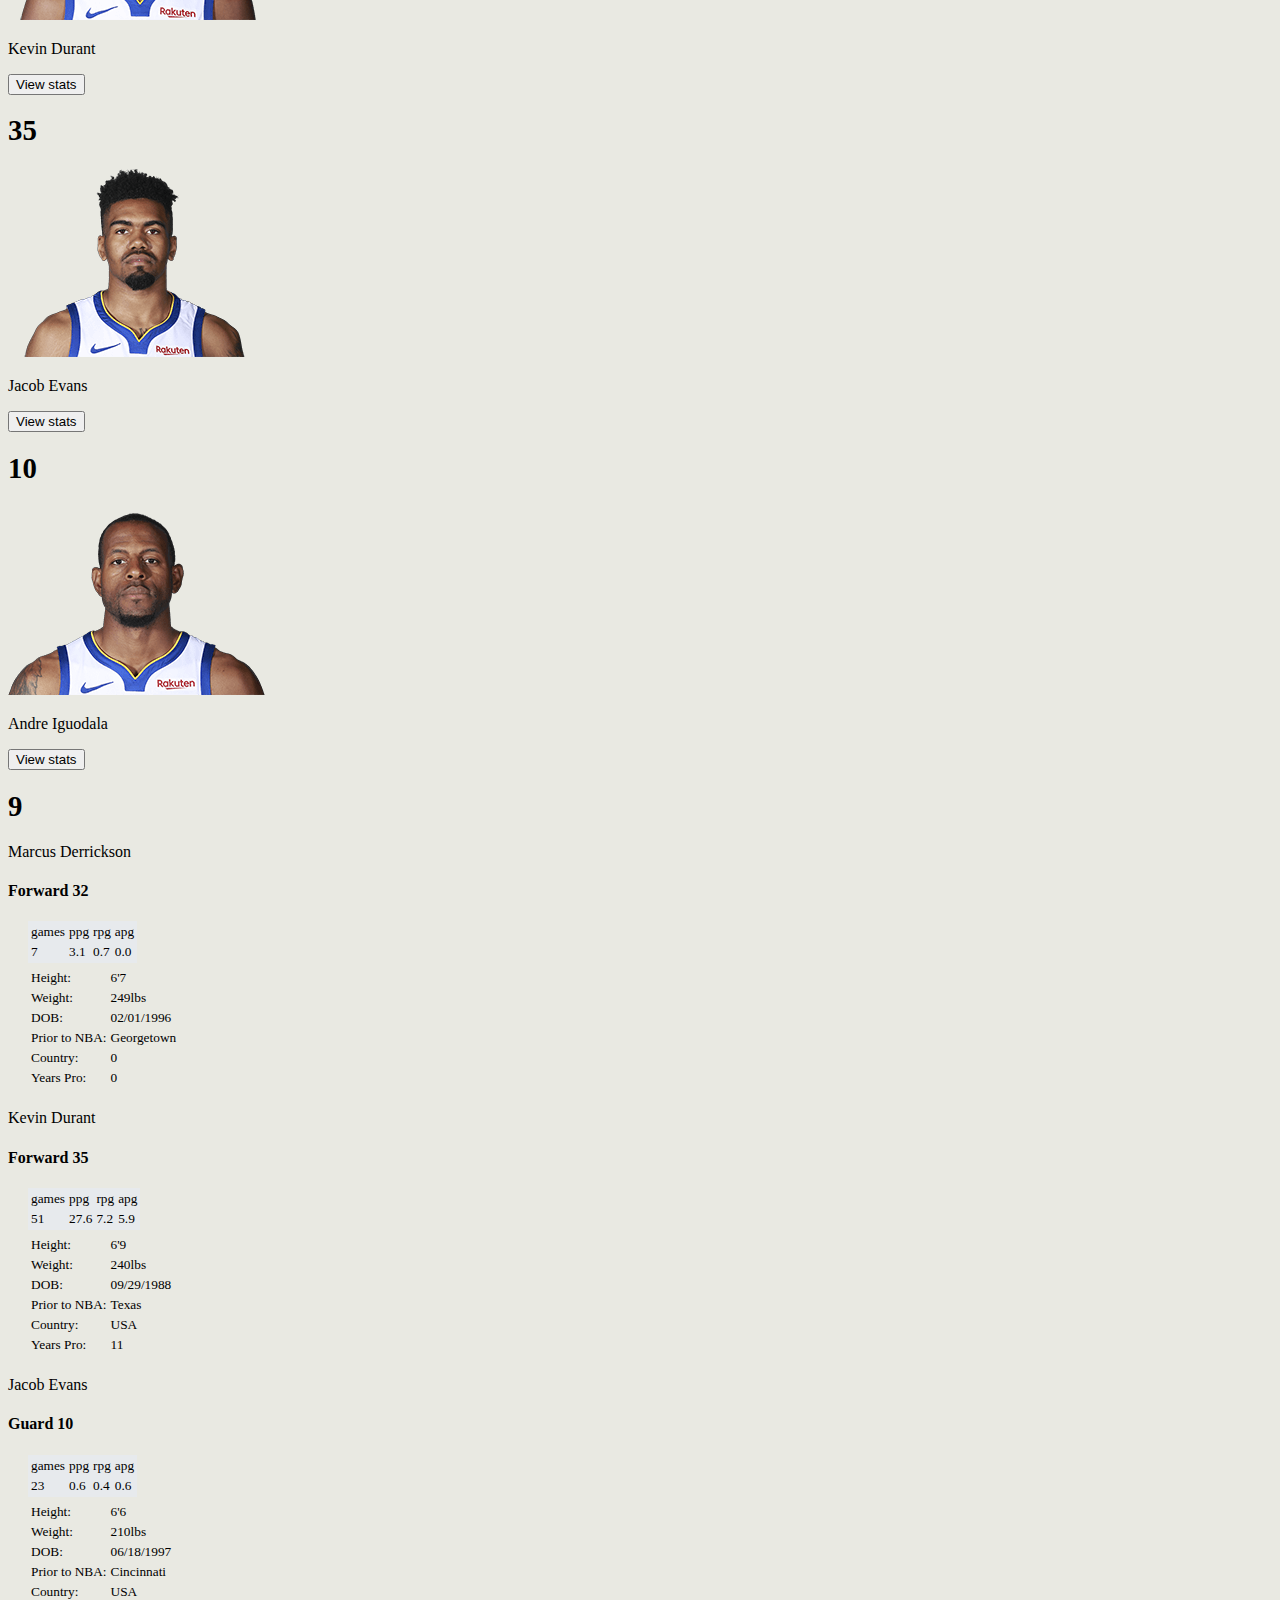
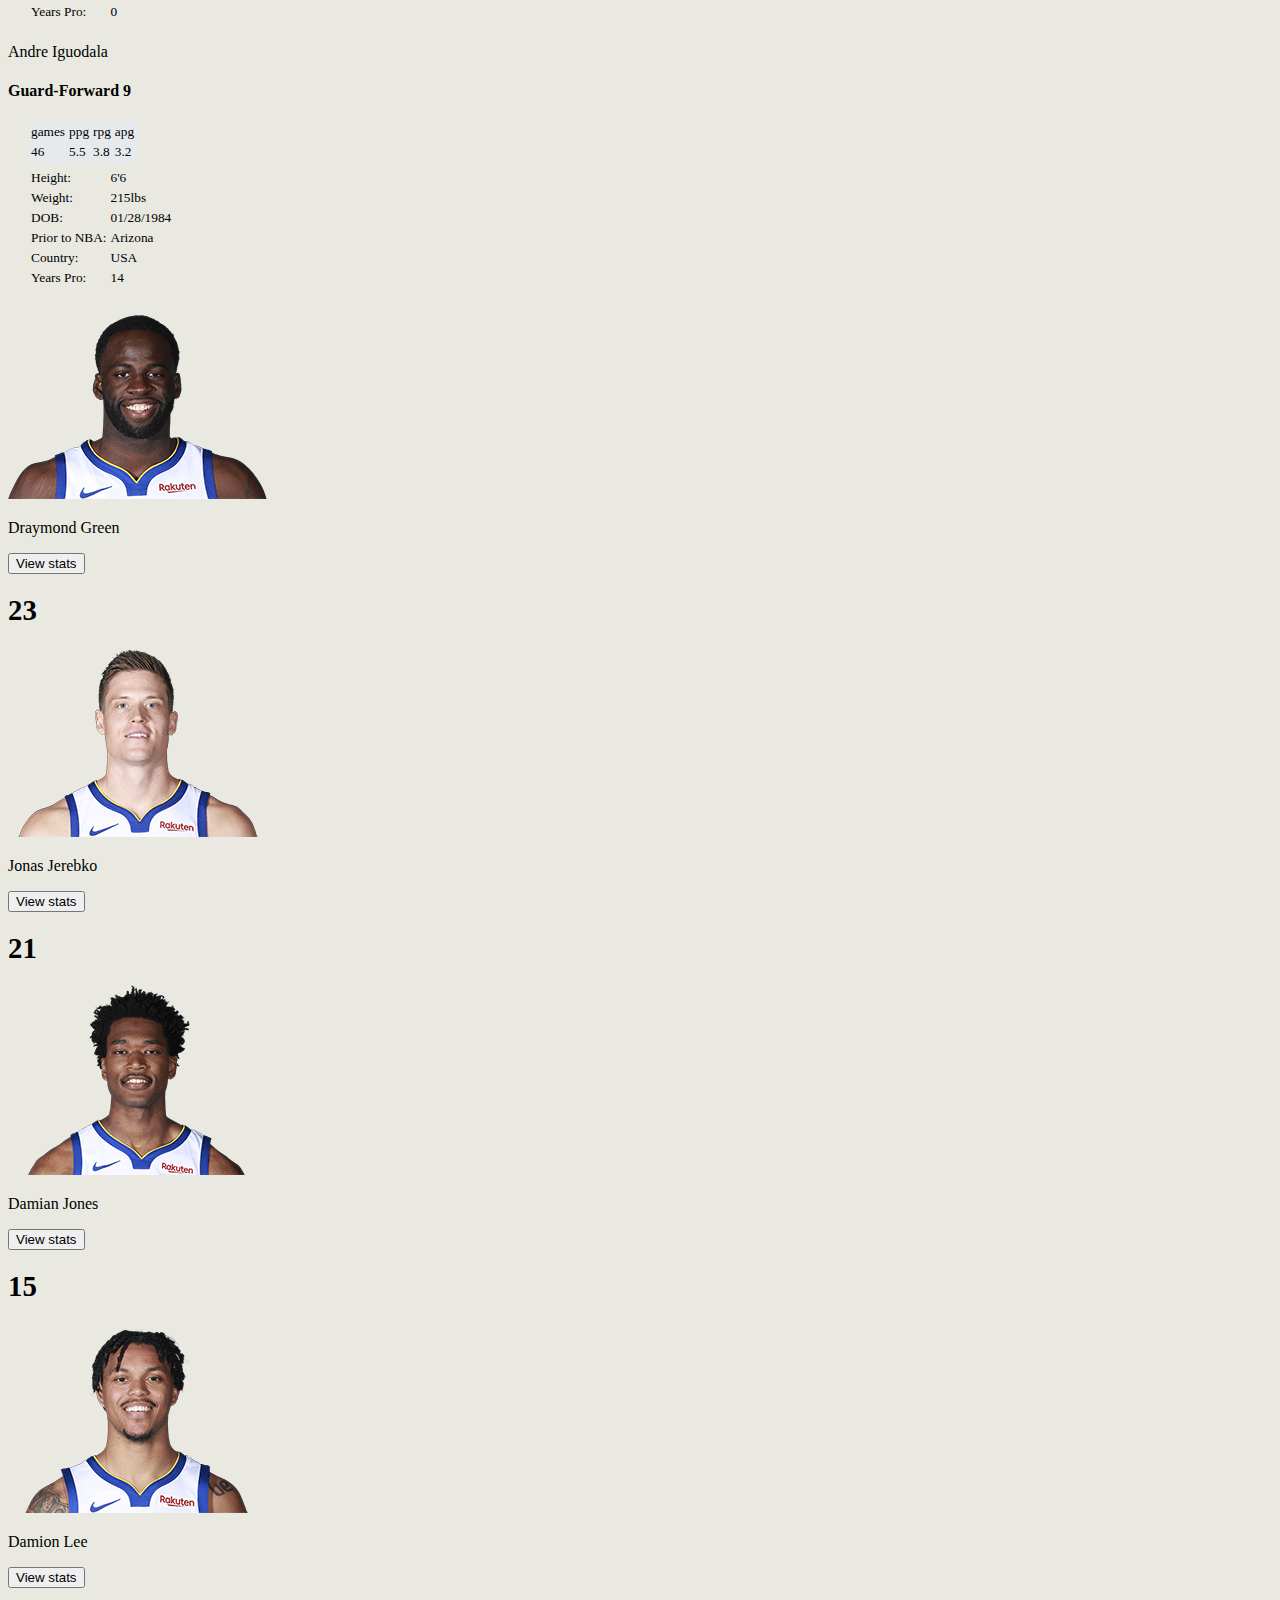
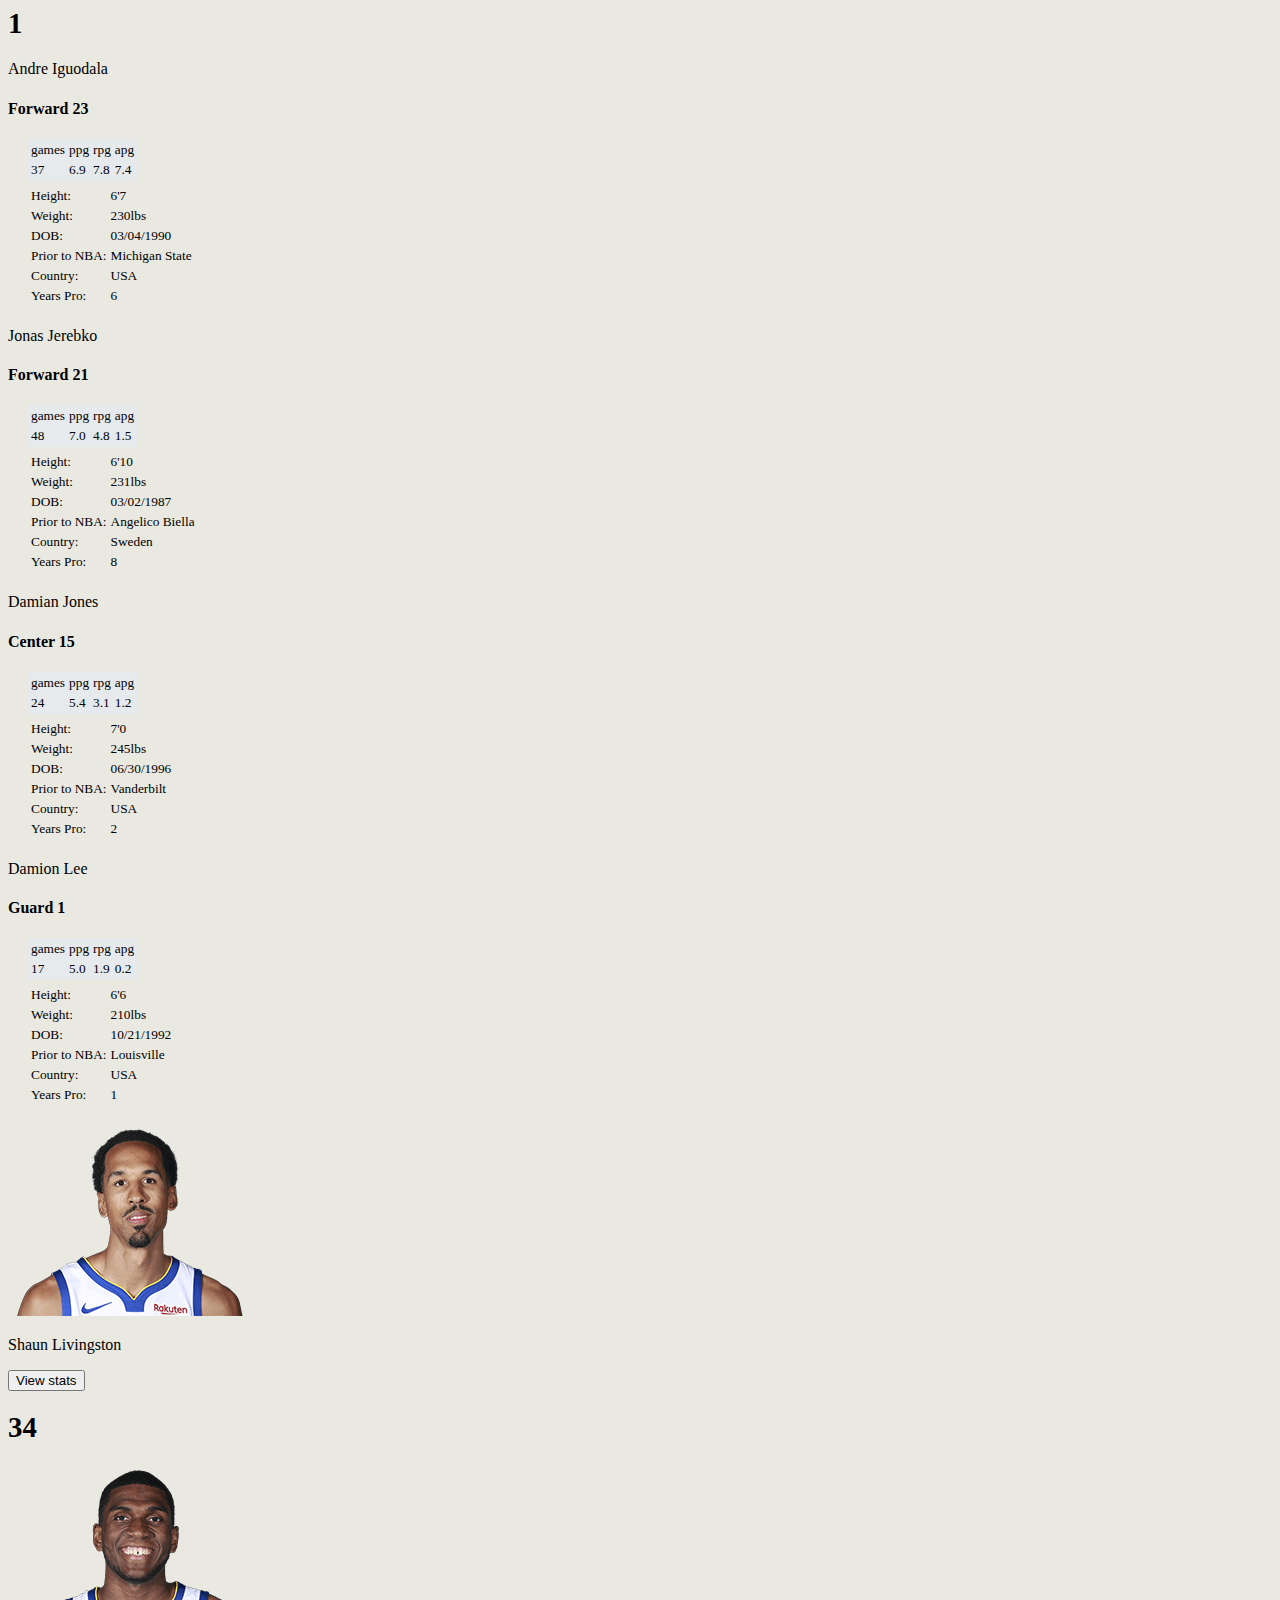
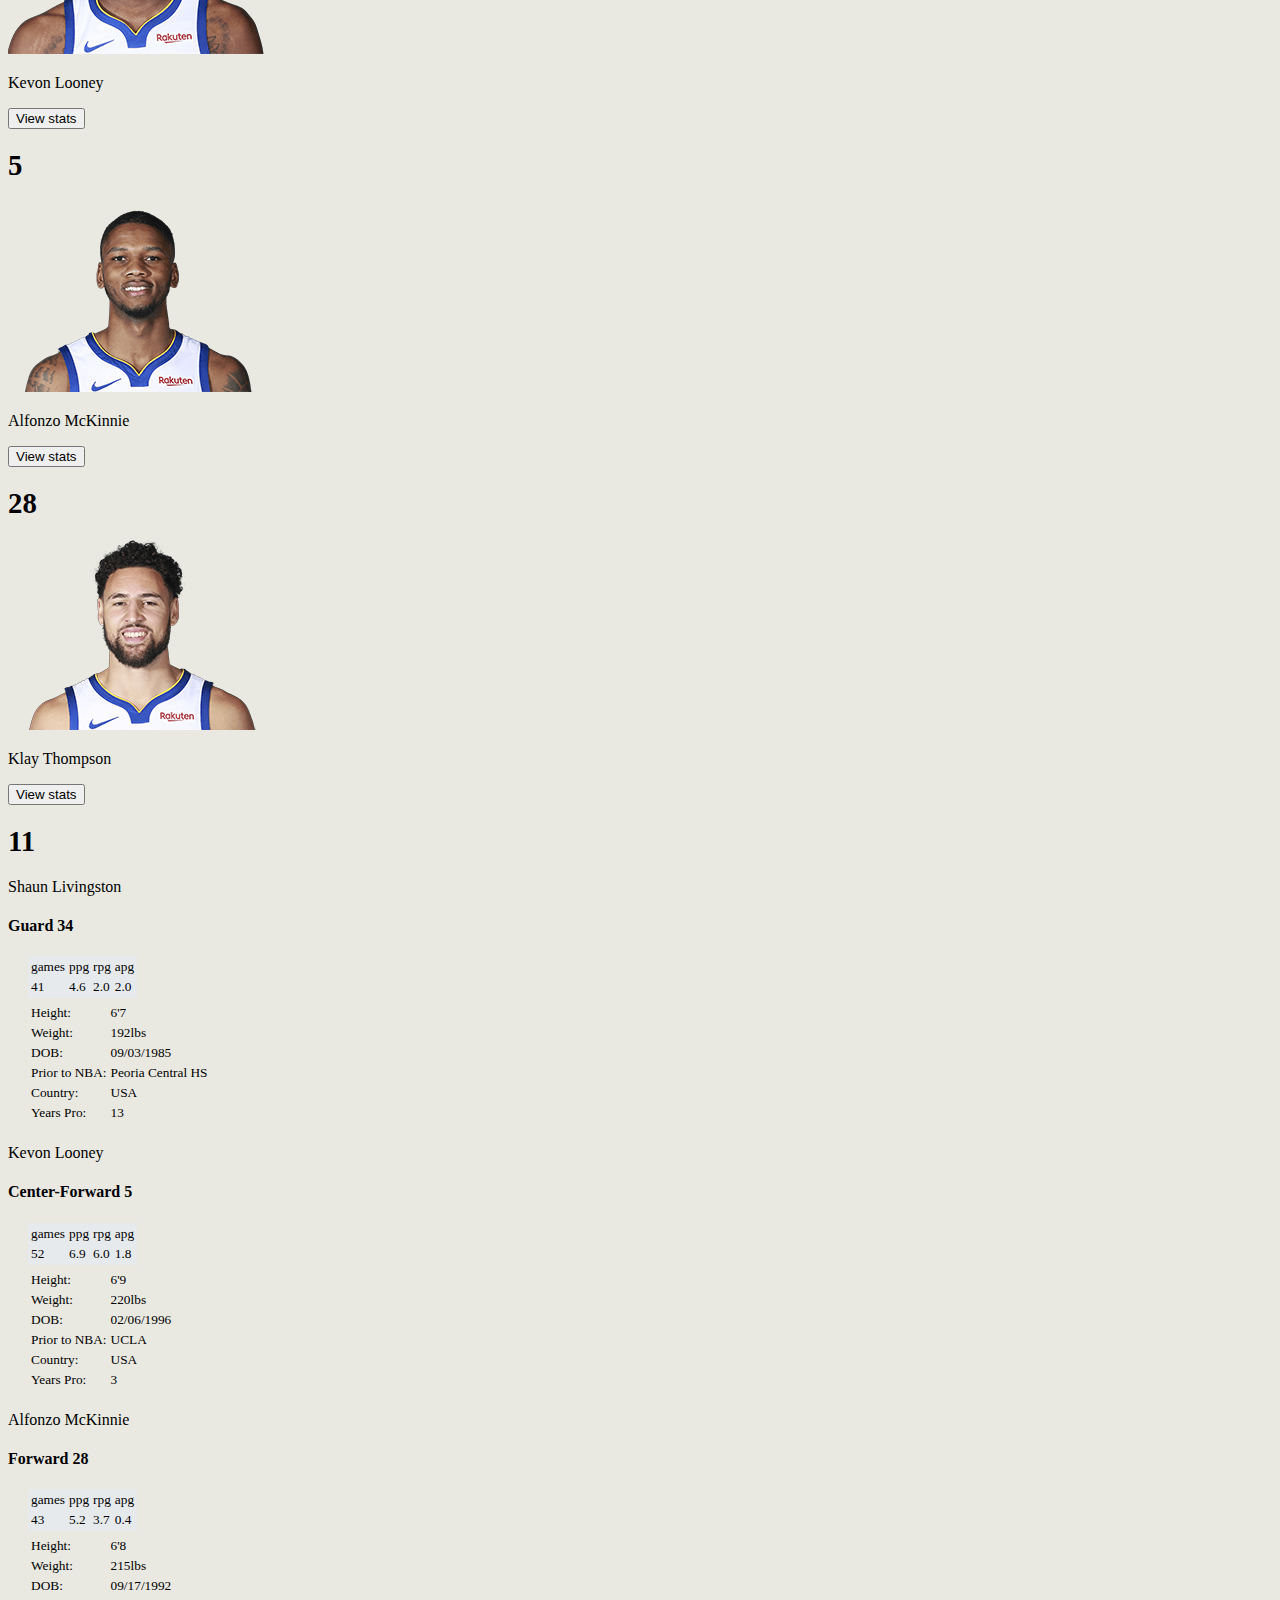
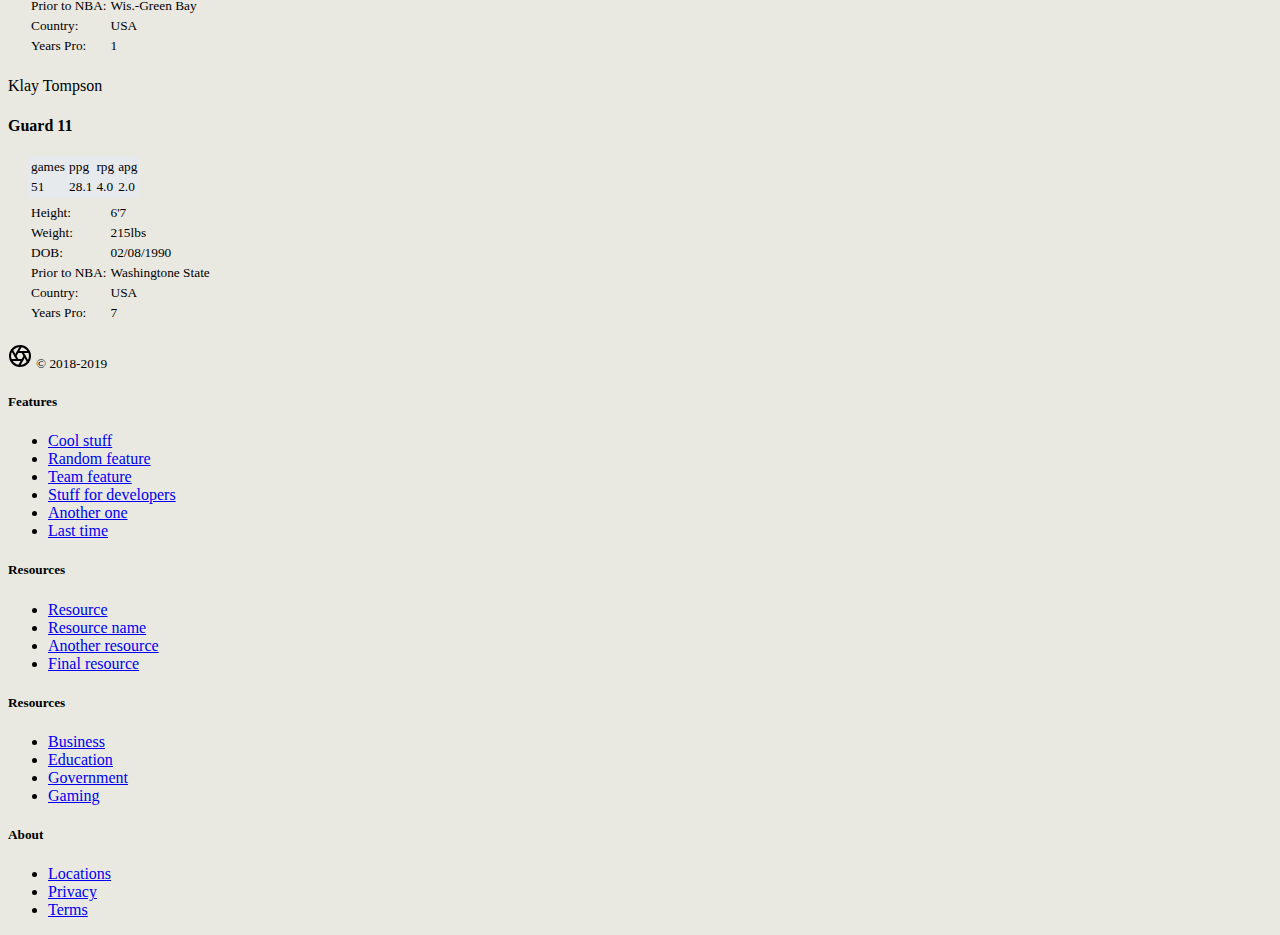
<file: team.html>
<!doctype html>
<html lang="ru">
  <head>
    <!-- Required meta tags -->
    <meta charset="utf-8">
    <meta name="viewport" content="width=device-width, initial-scale=1, shrink-to-fit=no">
<title>team</title>
   <link rel="stylesheet" type="text/css" href="style.css">

    <!-- Bootstrap CSS -->
    <link rel="stylesheet" href="https://stackpath.bootstrapcdn.com/bootstrap/4.2.1/css/bootstrap.min.css" integrity="sha384-GJzZqFGwb1QTTN6wy59ffF1BuGJpLSa9DkKMp0DgiMDm4iYMj70gZWKYbI706tWS" crossorigin="anonymous">
    <link rel="stylesheet" href="https://stackpath.bootstrapcdn.com/bootstrap/4.2.1/css/bootstrap.min.css" integrity="sha384-GJzZqFGwb1QTTN6wy59ffF1BuGJpLSa9DkKMp0DgiMDm4iYMj70gZWKYbI706tWS" crossorigin="anonymous">
    </head>
   <body style="background-color:#e9e9e2;">  
  <div class="container-fluid mb-0 py-5" style="background-image: url(Images/foto/Fon-im.jpg)">
      <div class="col-mb-0">
       <h1 class="display-3 text-light py-3"> Golden State Warriors</h1>
    </div>
  </div>

<nav class="navbar navbar-expand-lg navbar-light bg-warning">
  <a class="navbar-brand font-weight-bolder text-uppercase" href="index.html">главная</a>
  <button class="navbar-toggler" type="button" data-toggle="collapse" data-target="#navbarSupportedContent" aria-controls="navbarSupportedContent" aria-expanded="false" aria-label="Toggle navigation">
    <span class="navbar-toggler-icon"></span>
  </button>
  <div class="collapse navbar-collapse" id="navbarSupportedContent">
    <ul class="navbar-nav mr-auto">
      <li class="nav-item active">
        <a class="nav-link font-weight-bolder text-uppercase" href="team.html">команда<span class="sr-only">(current)</span></a>
      </li>
      <li class="nav-item active">
        <a class="nav-link font-weight-bolder text-uppercase" href="video.html">видео<span class="sr-only">(current)</span></a>
      </li>
      <li class="nav-item active">
        <a class="nav-link font-weight-bolder text-uppercase" href="shop.html">магазин<span class="sr-only">(current)</span></a>
      </li>
    </ul>
    <form class="form-inline my-2 my-lg-0">
      <input class="form-control mr-sm-2" type="search" placeholder="Search" aria-label="Search">
      <button class="btn btn-outline-success my-2 my-sm-0" type="submit">Поиск</button>
    </form>
  </div>
</nav>
 
<main role="main"class="container" style="background-color:#e9e9e2;">
  <h3 class="text-center font-weight-normal text-uppercase mt-5">Игроки</h3>
     <hr class="my-3">
<div class="album py-5 col-mt-0" > 
<div class="row">
     <div class="col-6 col-md">
          <div class="card mb-4 shadow-sm">
            <img class="img-fluid" src="Images/Team/S Curry.png">
            <div class="card-body">
              <p class="card-text text-primary">Stephen Curry</p>
              <div class="d-flex justify-content-between align-items-center">
                <div class="btn-group">
                  <button type="button" data-toggle="collapse" data-target="#multiCollapseExample1" aria-expanded="false" aria-controls="multiCollapseExample1" class="btn btn-sm btn-outline-primary text-dark">View stats</button>  
              </div>
                <H2><BIG class="text-primary">30</BIG></H2>
              </div>
            </div>
          </div>
        </div>
     <div class="col-6 col-md">
          <div class="card mb-4 shadow-sm">
            <img class="img-fluid" src="Images/Team/J Bell.png">
            <div class="card-body">
              <p class="card-text text-primary">Jordan Bell</p>
              <div class="d-flex justify-content-between align-items-center">
                <div class="btn-group">
                  <button type="button" data-toggle="collapse" data-target="#multiCollapseExample2" aria-expanded="false" aria-controls="multiCollapseExample2" class="btn btn-sm btn-outline-primary text-dark">View stats</button>                
                </div>
                <H2><BIG class="text-primary">2</BIG></H2>
              </div>
            </div>
          </div>
        </div>  
     <div class="col-6 col-md">
          <div class="card mb-4 shadow-sm">
            <img class="img-fluid" src="Images/Team/Q Cook.png">
            <div class="card-body">
              <p class="card-text text-primary">Quinn Cook</p>
              <div class="d-flex justify-content-between align-items-center">
                <div class="btn-group">
                  <button type="button" data-toggle="collapse" data-target="#multiCollapseExample3" aria-expanded="false" aria-controls="multiCollapseExample3" class="btn btn-sm btn-outline-primary text-dark">View stats</button>                
                </div>
                <H2><BIG class="text-primary">4</BIG></H2>
              </div>
            </div>
          </div>
        </div>  
     <div class="col-6 col-md">
          <div class="card mb-4 shadow-sm">
            <img class="img-fluid" src="Images/Team/DM cousins.png">
            <div class="card-body">
              <p class="card-text text-primary">DeMarcus cousins</p>
              <div class="d-flex justify-content-between align-items-center">
                <div class="btn-group">
                  <button type="button" data-toggle="collapse" data-target="#multiCollapseExample4" aria-expanded="false" aria-controls="multiCollapseExample4" class="btn btn-sm btn-outline-primary text-dark">View stats</button>       
                </div>
                <H2><BIG class="text-primary">0</BIG></H2>
              </div>
            </div>
          </div>
        </div>
    </div>
<div class="row">
     <div class="col-6 col-md">
      <div class="collapse multi-collapse" id="multiCollapseExample1">
        <div class="card mb-4 shadow-sm">
          <p class="card-text text-primary text-center">Stephen Curry</p>
          <h4><div class="container justify-content-between d-flex align-items-center"><span class="text left text-primary">Guard</span>
              <span class="text-right text-primary">30</span></div></h4>  
             <div class="table">
              <small>
            <table lang="en-US" style="background-color:#E7EAED;">
                
               <tr>
                    <td class="text-uppercase">games</td>
                    <td class="text-uppercase">ppg</td>
                    <td class="text-uppercase">rpg</td>
                    <td class="text-uppercase">apg</td>                   
                </tr>
                <tr>
                    <td class="text-center text-primary">40</td>
                    <td class="text-center text-primary">29.6</td>
                    <td class="text-center text-primary">5.1</td>
                    <td class="text-center text-primary">5.4</td>
                </tr> 
              </table>
      <table>
          <thead>
              <tr>
            <th scope="col"></th>
            <th scope="col"></th>
              </tr>
          </thead>
                  <tbody>
                    <tr>
                      <td>Height:</td>
                      <td>6'3</td>
                      </tr>
                    <tr>     
                      <td>Weight:</td>
                      <td>190lbs</td>
                      </tr> 
                    <tr>  
                      <td>DOB:</td>
                      <td>03/14/1988</td>
                      </tr>
                    <tr>
                      <td>Prior to NBA:</td>
                      <td>Davidson</td>
                      </tr>
                    <tr>
                      <td>Country:</td>
                      <td>USA</td>
                      </tr>
                    <tr>
                      <td>Years Pro:</td>
                      <td>9</td>                  
                      </tr>
                    </tbody>
                  </table>
                </small>         
             </div>
          </div>
       </div>
     </div> 
    <div class="col-6 col-md">
       <div class="collapse multi-collapse" id="multiCollapseExample2">
        <div class="card mb-4 shadow-sm">
          <p class="card-text text-primary text-center">Jordan Bell</p>
            <h4><div class="container justify-content-between d-flex align-items-center"><span class="text left text-primary">Forward</span>
              <span class="text-right text-primary">2</span></div></h4>  
             <div class="table">
              <small>
            <table lang="en-US" style="background-color:#E7EAED;">
                
               <tr>
                    <td class="text-uppercase">games</td>
                    <td class="text-uppercase">ppg</td>
                    <td class="text-uppercase">rpg</td>
                    <td class="text-uppercase">apg</td>                   
                </tr>
                <tr>
                    <td class="text-center text-primary">45</td>
                    <td class="text-center text-primary">2.9</td>
                    <td class="text-center text-primary">2.6</td>
                    <td class="text-center text-primary">1.2</td>
                </tr> 
              </table>
      <table>
          <thead>
              <tr>
            <th scope="col"></th>
            <th scope="col"></th>
              </tr>
                </thead>
                  <tbody>
                    <tr>
                      <td>Height:</td>
                      <td>6'9</td>
                      </tr>
                    <tr>     
                      <td>Weight:</td>
                      <td>224lbs</td>
                      </tr> 
                    <tr>  
                      <td>DOB:</td>
                      <td>01/07/1995</td>
                      </tr>
                    <tr>
                      <td>Prior to NBA:</td>
                      <td>Oregon</td>
                      </tr>
                    <tr>
                      <td>Country:</td>
                      <td>USA</td>
                      </tr>
                    <tr>
                      <td>Years Pro:</td>
                      <td>1</td>                  
                      </tr>
                    </tbody>
                  </table>
                </small>         
             </div>
     </div>
    </div>
   </div>
     <div class="col-6 col-md">
       <div class="collapse multi-collapse" id="multiCollapseExample3">
        <div class="card mb-4 shadow-sm">
              <p class="card-text text-primary text-center">Quinn Cook</p>
             <h4><div class="container justify-content-between d-flex align-items-center"><span class="text left text-primary">Guard</span>
              <span class="text-right text-primary">4</span></div></h4>  
              <div class="table">
              <small>
            <table lang="en-US" style="background-color:#E7EAED;">
                
               <tr>
                    <td class="text-uppercase">games</td>
                    <td class="text-uppercase">ppg</td>
                    <td class="text-uppercase">rpg</td>
                    <td class="text-uppercase">apg</td>                   
                </tr>
                <tr>
                    <td class="text-center text-primary">43</td>
                    <td class="text-center text-primary">7.4</td>
                    <td class="text-center text-primary">2.2</td>
                    <td class="text-center text-primary">1.7</td>
                </tr> 
              </table>
      <table>
          <thead>
              <tr>
            <th scope="col"></th>
            <th scope="col"></th>
              </tr>
                </thead>
                  <tbody>
                    <tr>
                      <td>Height:</td>
                      <td>6'2</td>
                      </tr>
                    <tr>     
                      <td>Weight:</td>
                      <td>179lbs</td>
                      </tr> 
                    <tr>  
                      <td>DOB:</td>
                      <td>03/23/1993</td>
                      </tr>
                    <tr>
                      <td>Prior to NBA:</td>
                      <td>Duke</td>
                      </tr>
                    <tr>
                      <td>Country:</td>
                      <td>USA</td>
                      </tr>
                    <tr>
                      <td>Years Pro:</td>
                      <td>2</td>                  
                      </tr>
                    </tbody>
                  </table>
                </small>         
             </div>
         </div>
      </div>
    </div>
     <div class="col-6 col-md">
       <div class="collapse multi-collapse" id="multiCollapseExample4">
        <div class="card mb-4 shadow-sm">
              <p class="card-text text-primary text-center">DeMarcus Cousins</p>
             <h4><div class="container justify-content-between d-flex align-items-center"><span class="text left text-primary">Center</span>
              <span class="text-right text-primary">0</span></div></h4>  
             <div class="table">
              <small>
            <table lang="en-US" style="background-color:#E7EAED;">
                
               <tr>
                    <td class="text-uppercase">games</td>
                    <td class="text-uppercase">ppg</td>
                    <td class="text-uppercase">rpg</td>
                    <td class="text-uppercase">apg</td>                   
                </tr>
                <tr>
                    <td class="text-center text-primary">6</td>
                    <td class="text-center text-primary">13.4</td>
                    <td class="text-center text-primary">6.8</td>
                    <td class="text-center text-primary">4.0</td>
                </tr> 
              </table>
      <table>
          <thead>
              <tr>
            <th scope="col"></th>
            <th scope="col"></th>
              </tr>
                </thead>
                  <tbody>
                    <tr>
                      <td>Height:</td>
                      <td>6'11</td>
                      </tr>
                    <tr>     
                      <td>Weight:</td>
                      <td>270lbs</td>
                      </tr> 
                    <tr>  
                      <td>DOB:</td>
                      <td>08/13/1990</td>
                      </tr>
                    <tr>
                      <td>Prior to NBA:</td>
                      <td>Kentucky</td>
                      </tr>
                    <tr>
                      <td>Country:</td>
                      <td>USA</td>
                      </tr>
                    <tr>
                      <td>Years Pro:</td>
                      <td>8</td>                  
                      </tr>
                    </tbody>
                  </table>
                </small>         
             </div>
          </div>
        </div>
      </div>
    </div>
<div class="row">
    <div class="col-6 col-md">
          <div class="card mb-4 shadow-sm">
            <img class="img-fluid" src="Images/Team/M Derrickson.png">
            <div class="card-body">
              <p class="card-text text-primary">Marcus Derrickson</p>
              <div class="d-flex justify-content-between align-items-center">
                <div class="btn-group">
                  <button type="button" data-toggle="collapse" data-target="#multiCollapseExample5" aria-expanded="false" aria-controls="multiCollapseExample5" class="btn btn-sm btn-outline-primary text-dark">View stats</button>
              </div>
                <H2><BIG class="text-primary">32</BIG></H2>
              </div>
            </div>
          </div>
        </div>
     <div class="col-6 col-md">
          <div class="card mb-4 shadow-sm">
            <img class="img-fluid" src="Images/Team/K Durant.png">
            <div class="card-body">
              <p class="card-text text-primary">Kevin Durant</p>
              <div class="d-flex justify-content-between align-items-center">
                <div class="btn-group">
                  <button type="button" data-toggle="collapse" data-target="#multiCollapseExample6" aria-expanded="false" aria-controls="multiCollapseExample6"
                  class="btn btn-sm btn-outline-primary text-dark">View stats</button>
              </div>
                <H2><BIG class="text-primary">35</BIG></H2>
              </div>
            </div>
          </div>
        </div>
     <div class="col-6 col-md">
          <div class="card mb-4 shadow-sm">
            <img class="img-fluid" src="Images/Team/J Evans.png">
            <div class="card-body">
              <p class="card-text text-primary">Jacob Evans</p>
              <div class="d-flex justify-content-between align-items-center">
                <div class="btn-group">
                  <button type="button" data-toggle="collapse" data-target="#multiCollapseExample7" aria-expanded="false" aria-controls="multiCollapseExample7"
                  class="btn btn-sm btn-outline-primary text-dark">View stats</button>
              </div>
                <H2><BIG class="text-primary">10</BIG></H2>
              </div>
            </div>
          </div>
        </div>
     <div class="col-6 col-md">
          <div class="card mb-4 shadow-sm">
            <img class="img-fluid" src="Images/Team/A Iguodala.png">
            <div class="card-body">
              <p class="card-text text-primary">Andre Iguodala</p>
              <div class="d-flex justify-content-between align-items-center">
                <div class="btn-group">
                  <button type="button" data-toggle="collapse" data-target="#multiCollapseExample8" aria-expanded="false" aria-controls="multiCollapseExample8"
                  class="btn btn-sm btn-outline-primary text-dark">View stats</button>
              </div>
                <H2><BIG class="text-primary">9</BIG></H2>
              </div>
            </div>
          </div>
        </div>
   </div>
<div class="row">
    <div class="col-6 col-md">
      <div class="collapse multi-collapse" id="multiCollapseExample5">
          <div class="card mb-4 shadow-sm">
            <p class="card-text text-primary text-center">Marcus Derrickson</p>
            <h4><div class="container justify-content-between d-flex align-items-center"><span class="text left text-primary">Forward</span>
              <span class="text-right text-primary">32</span></div></h4>  
              <div class="table">
              <small>
            <table lang="en-US" style="background-color:#E7EAED;">
                
               <tr>
                    <td class="text-uppercase">games</td>
                    <td class="text-uppercase">ppg</td>
                    <td class="text-uppercase">rpg</td>
                    <td class="text-uppercase">apg</td>                   
                </tr>
                <tr>
                    <td class="text-center text-primary">7</td>
                    <td class="text-center text-primary">3.1</td>
                    <td class="text-center text-primary">0.7</td>
                    <td class="text-center text-primary">0.0</td>
                </tr> 
              </table>
        <table>
          <thead>
              <tr>
            <th scope="col"></th>
            <th scope="col"></th>
              </tr>
                </thead>
                  <tbody>
                    <tr>
                      <td>Height:</td>
                      <td>6'7</td>
                      </tr>
                    <tr>     
                      <td>Weight:</td>
                      <td>249lbs</td>
                      </tr> 
                    <tr>  
                      <td>DOB:</td>
                      <td>02/01/1996</td>
                      </tr>
                    <tr>
                      <td>Prior to NBA:</td>
                      <td>Georgetown</td>
                      </tr>
                    <tr>
                      <td>Country:</td>
                      <td>0</td>
                      </tr>
                    <tr>
                      <td>Years Pro:</td>
                      <td>0</td>                  
                      </tr>
                    </tbody>
                  </table>
                </small>         
      </div>
    </div>
    </div>
  </div>
      <div class="col-6 col-md">
      <div class="collapse multi-collapse" id="multiCollapseExample6">
          <div class="card mb-4 shadow-sm">
            <p class="card-text text-primary text-center">Kevin Durant</p>
            <h4><div class="container justify-content-between d-flex align-items-center"><span class="text left text-primary">Forward</span>
              <span class="text-right text-primary">35</span></div></h4>  
              <div class="table">
              <small>
            <table lang="en-US" style="background-color:#E7EAED;">
                
               <tr>
                    <td class="text-uppercase">games</td>
                    <td class="text-uppercase">ppg</td>
                    <td class="text-uppercase">rpg</td>
                    <td class="text-uppercase">apg</td>                   
                </tr>
                <tr>
                    <td class="text-center text-primary">51</td>
                    <td class="text-center text-primary">27.6</td>
                    <td class="text-center text-primary">7.2</td>
                    <td class="text-center text-primary">5.9</td>
                </tr> 
              </table>
        <table>
          <thead>
              <tr>
            <th scope="col"></th>
            <th scope="col"></th>
              </tr>
                </thead>
                  <tbody>
                    <tr>
                      <td>Height:</td>
                      <td>6'9</td>
                      </tr>
                    <tr>     
                      <td>Weight:</td>
                      <td>240lbs</td>
                      </tr> 
                    <tr>  
                      <td>DOB:</td>
                      <td>09/29/1988</td>
                      </tr>
                    <tr>
                      <td>Prior to NBA:</td>
                      <td>Texas</td>
                      </tr>
                    <tr>
                      <td>Country:</td>
                      <td>USA</td>
                      </tr>
                    <tr>
                      <td>Years Pro:</td>
                      <td>11</td>                  
                      </tr>
                    </tbody>
                  </table>
                </small>         
      </div>
    </div>
    </div>
  </div>
     <div class="col-6 col-md">
      <div class="collapse multi-collapse" id="multiCollapseExample7">
          <div class="card mb-4 shadow-sm">
            <p class="card-text text-primary text-center">Jacob Evans</p>
            <h4><div class="container justify-content-between d-flex align-items-center"><span class="text left text-primary">Guard</span>
              <span class="text-right text-primary">10</span></div></h4>  
              <div class="table">
              <small>
            <table lang="en-US" style="background-color:#E7EAED;">
                
               <tr>
                    <td class="text-uppercase">games</td>
                    <td class="text-uppercase">ppg</td>
                    <td class="text-uppercase">rpg</td>
                    <td class="text-uppercase">apg</td>                   
                </tr>
                <tr>
                    <td class="text-center text-primary">23</td>
                    <td class="text-center text-primary">0.6</td>
                    <td class="text-center text-primary">0.4</td>
                    <td class="text-center text-primary">0.6</td>
                </tr> 
              </table>
        <table>
          <thead>
              <tr>
            <th scope="col"></th>
            <th scope="col"></th>
              </tr>
                </thead>
                  <tbody>
                    <tr>
                      <td>Height:</td>
                      <td>6'6</td>
                      </tr>
                    <tr>     
                      <td>Weight:</td>
                      <td>210lbs</td>
                      </tr> 
                    <tr>  
                      <td>DOB:</td>
                      <td>06/18/1997</td>
                      </tr>
                    <tr>
                      <td>Prior to NBA:</td>
                      <td>Cincinnati</td>
                      </tr>
                    <tr>
                      <td>Country:</td>
                      <td>USA</td>
                      </tr>
                    <tr>
                      <td>Years Pro:</td>
                      <td>0</td>                  
                      </tr>
                    </tbody>
                  </table>
                </small>         
      </div>
    </div>
    </div>
  </div>
     <div class="col-6 col-md">
      <div class="collapse multi-collapse" id="multiCollapseExample8">
          <div class="card mb-4 shadow-sm">
            <p class="card-text text-primary text-center">Andre Iguodala</p>
            <h4><div class="container justify-content-between d-flex align-items-center"><span class="text left text-primary">Guard-Forward</span>
              <span class="text-right text-primary">9</span></div></h4>  
              <div class="table">
              <small>
            <table lang="en-US" style="background-color:#E7EAED;">
                
               <tr>
                    <td class="text-uppercase">games</td>
                    <td class="text-uppercase">ppg</td>
                    <td class="text-uppercase">rpg</td>
                    <td class="text-uppercase">apg</td>                   
                </tr>
                <tr>
                    <td class="text-center text-primary">46</td>
                    <td class="text-center text-primary">5.5</td>
                    <td class="text-center text-primary">3.8</td>
                    <td class="text-center text-primary">3.2</td>
                </tr> 
              </table>
        <table>
          <thead>
              <tr>
            <th scope="col"></th>
            <th scope="col"></th>
              </tr>
                </thead>
                  <tbody>
                    <tr>
                      <td>Height:</td>
                      <td>6'6</td>
                      </tr>
                    <tr>     
                      <td>Weight:</td>
                      <td>215lbs</td>
                      </tr> 
                    <tr>  
                      <td>DOB:</td>
                      <td>01/28/1984</td>
                      </tr>
                    <tr>
                      <td>Prior to NBA:</td>
                      <td>Arizona</td>
                      </tr>
                    <tr>
                      <td>Country:</td>
                      <td>USA</td>
                      </tr>
                    <tr>
                      <td>Years Pro:</td>
                      <td>14</td>                  
                      </tr>
                    </tbody>
                  </table>
                </small>         
      </div>
    </div>
    </div>
  </div>
</div>
<div class="row">
     <div class="col-6 col-md">
          <div class="card mb-4 shadow-sm">
            <img class="img-fluid" src="Images/Team/D Green.png">
            <div class="card-body">
              <p class="card-text text-primary">Draymond Green</p>
              <div class="d-flex justify-content-between align-items-center">
                <div class="btn-group">
                  <button type="button"  data-toggle="collapse" data-target="#multiCollapseExample9" aria-expanded="false" aria-controls="multiCollapseExample9" class="btn btn-sm btn-outline-primary text-dark">View stats</button>
              </div>
                <H2><BIG class="text-primary"> 23</BIG></H2>
              </div>
            </div>
          </div>
        </div>
     <div class="col-6 col-md">
          <div class="card mb-4 shadow-sm">
            <img class="img-fluid" src="Images/Team/J Jerebko.png">
            <div class="card-body">
              <p class="card-text text-primary">Jonas Jerebko</p>
              <div class="d-flex justify-content-between align-items-center">
                <div class="btn-group">
                  <button type="button"  data-toggle="collapse" data-target="#multiCollapseExample10" aria-expanded="false" aria-controls="multiCollapseExample10" class="btn btn-sm btn-outline-primary text-dark">View stats</button>
              </div>
                <H2><BIG class="text-primary">21</BIG></H2>
              </div>
            </div>
          </div>
        </div>  
     <div class="col-6 col-md">
          <div class="card mb-4 shadow-sm">
            <img class="img-fluid" src="Images/Team/D Jones.png">
            <div class="card-body">
              <p class="card-text text-primary">Damian Jones</p>
              <div class="d-flex justify-content-between align-items-center">
                <div class="btn-group">
                  <button type="button" data-toggle="collapse" data-target="#multiCollapseExample11" aria-expanded="false" aria-controls="multiCollapseExample11" class="btn btn-sm btn-outline-primary text-dark">View stats</button>
            </div>
                <H2><BIG class="text-primary">15</BIG></H2>
              </div>
            </div>
          </div>
        </div>  
     <div class="col-6 col-md">
          <div class="card mb-4 shadow-sm">
            <img class="img-fluid" src="Images/Team/D Lee.png">
            <div class="card-body">
              <p class="card-text text-primary">Damion Lee</p>
              <div class="d-flex justify-content-between align-items-center">
                <div class="btn-group">
                  <button type="button" data-toggle="collapse" data-target="#multiCollapseExample12" aria-expanded="false" aria-controls="multiCollapseExample12"class="btn btn-sm btn-outline-primary text-dark">View stats</button>
            </div>
                <H2><BIG class="text-primary">1</BIG></H2>
              </div>
            </div>
          </div>
        </div>
   </div>
<div class="row">
    <div class="col-6 col-md">
      <div class="collapse multi-collapse" id="multiCollapseExample9">
          <div class="card mb-4 shadow-sm">
            <p class="card-text text-primary text-center">Andre Iguodala</p>
            <h4><div class="container justify-content-between d-flex align-items-center"><span class="text left text-primary">Forward</span>
              <span class="text-right text-primary">23</span></div></h4>  
            <div class="table">
              <small>
            <table lang="en-US" style="background-color:#E7EAED;">
                
               <tr>
                    <td class="text-uppercase">games</td>
                    <td class="text-uppercase">ppg</td>
                    <td class="text-uppercase">rpg</td>
                    <td class="text-uppercase">apg</td>                   
                </tr>
                <tr>
                    <td class="text-center text-primary">37</td>
                    <td class="text-center text-primary">6.9</td>
                    <td class="text-center text-primary">7.8</td>
                    <td class="text-center text-primary">7.4</td>
                </tr> 
              </table>
        <table>
          <thead>
              <tr>
            <th scope="col"></th>
            <th scope="col"></th>
              </tr>
                </thead>
                  <tbody>
                    <tr>
                      <td>Height:</td>
                      <td>6'7</td>
                      </tr>
                    <tr>     
                      <td>Weight:</td>
                      <td>230lbs</td>
                      </tr> 
                    <tr>  
                      <td>DOB:</td>
                      <td>03/04/1990</td>
                      </tr>
                    <tr>
                      <td>Prior to NBA:</td>
                      <td>Michigan State</td>
                      </tr>
                    <tr>
                      <td>Country:</td>
                      <td>USA</td>
                      </tr>
                    <tr>
                      <td>Years Pro:</td>
                      <td>6</td>                  
                      </tr>
                    </tbody>
                  </table>
                </small>         
      </div>
    </div>
    </div>
  </div>
    <div class="col-6 col-md">
      <div class="collapse multi-collapse" id="multiCollapseExample10">
          <div class="card mb-4 shadow-sm">
            <p class="card-text text-primary text-center">Jonas Jerebko</p>
            <h4><div class="container justify-content-between d-flex align-items-center"><span class="text left text-primary">Forward</span>
              <span class="text-right text-primary">21</span></div></h4>  
              <div class="table">
              <small>
            <table lang="en-US" style="background-color:#E7EAED;">
                
               <tr>
                    <td class="text-uppercase">games</td>
                    <td class="text-uppercase">ppg</td>
                    <td class="text-uppercase">rpg</td>
                    <td class="text-uppercase">apg</td>                   
                </tr>
                <tr>
                    <td class="text-center text-primary">48</td>
                    <td class="text-center text-primary">7.0</td>
                    <td class="text-center text-primary">4.8</td>
                    <td class="text-center text-primary">1.5</td>
                </tr> 
              </table>
        <table>
          <thead>
              <tr>
            <th scope="col"></th>
            <th scope="col"></th>
              </tr>
                </thead>
                  <tbody>
                    <tr>
                      <td>Height:</td>
                      <td>6'10</td>
                      </tr>
                    <tr>     
                      <td>Weight:</td>
                      <td>231lbs</td>
                      </tr> 
                    <tr>  
                      <td>DOB:</td>
                      <td>03/02/1987</td>
                      </tr>
                    <tr>
                      <td>Prior to NBA:</td>
                      <td>Angelico Biella</td>
                      </tr>
                    <tr>
                      <td>Country:</td>
                      <td>Sweden</td>
                      </tr>
                    <tr>
                      <td>Years Pro:</td>
                      <td>8</td>                  
                      </tr>
                    </tbody>
                  </table>
                </small>         
      </div>
    </div>
    </div>
  </div>
    <div class="col-6 col-md">
      <div class="collapse multi-collapse" id="multiCollapseExample11">
          <div class="card mb-4 shadow-sm">
            <p class="card-text text-primary text-center">Damian Jones</p>
            <h4><div class="container justify-content-between d-flex align-items-center"><span class="text left text-primary">Center</span>
              <span class="text-right text-primary">15</span></div></h4>  
              <div class="table">
              <small>
            <table lang="en-US" style="background-color:#E7EAED;">
                
               <tr>
                    <td class="text-uppercase">games</td>
                    <td class="text-uppercase">ppg</td>
                    <td class="text-uppercase">rpg</td>
                    <td class="text-uppercase">apg</td>                   
                </tr>
                <tr>
                    <td class="text-center text-primary">24</td>
                    <td class="text-center text-primary">5.4</td>
                    <td class="text-center text-primary">3.1</td>
                    <td class="text-center text-primary">1.2</td>
                </tr> 
              </table>
        <table>
          <thead>
              <tr>
            <th scope="col"></th>
            <th scope="col"></th>
              </tr>
                </thead>
                  <tbody>
                    <tr>
                      <td>Height:</td>
                      <td>7'0</td>
                      </tr>
                    <tr>     
                      <td>Weight:</td>
                      <td>245lbs</td>
                      </tr> 
                    <tr>  
                      <td>DOB:</td>
                      <td>06/30/1996</td>
                      </tr>
                    <tr>
                      <td>Prior to NBA:</td>
                      <td>Vanderbilt</td>
                      </tr>
                    <tr>
                      <td>Country:</td>
                      <td>USA</td>
                      </tr>
                    <tr>
                      <td>Years Pro:</td>
                      <td>2</td>                  
                      </tr>
                    </tbody>
                  </table>
                </small>         
      </div>
    </div>
    </div>
  </div>
    <div class="col-6 col-md">
      <div class="collapse multi-collapse" id="multiCollapseExample12">
          <div class="card mb-4 shadow-sm">
            <p class="card-text text-primary text-center">Damion Lee</p>
            <h4><div class="container justify-content-between d-flex align-items-center"><span class="text left text-primary">Guard</span>
              <span class="text-right text-primary">1</span></div></h4>  
              <div class="table">
              <small>
            <table lang="en-US" style="background-color:#E7EAED;">
                
               <tr>
                    <td class="text-uppercase">games</td>
                    <td class="text-uppercase">ppg</td>
                    <td class="text-uppercase">rpg</td>
                    <td class="text-uppercase">apg</td>                   
                </tr>
                <tr>
                    <td class="text-center text-primary">17</td>
                    <td class="text-center text-primary">5.0</td>
                    <td class="text-center text-primary">1.9</td>
                    <td class="text-center text-primary">0.2</td>
                </tr> 
              </table>
        <table>
          <thead>
              <tr>
            <th scope="col"></th>
            <th scope="col"></th>
              </tr>
                </thead>
                  <tbody>
                    <tr>
                      <td>Height:</td>
                      <td>6'6</td>
                      </tr>
                    <tr>     
                      <td>Weight:</td>
                      <td>210lbs</td>
                      </tr> 
                    <tr>  
                      <td>DOB:</td>
                      <td>10/21/1992</td>
                      </tr>
                    <tr>
                      <td>Prior to NBA:</td>
                      <td>Louisville</td>
                      </tr>
                    <tr>
                      <td>Country:</td>
                      <td>USA</td>
                      </tr>
                    <tr>
                      <td>Years Pro:</td>
                      <td>1</td>                  
                      </tr>
                    </tbody>
                  </table>
                </small>         
      </div>
    </div>
    </div>
  </div>
</div>
<div class="row">
    <div class="col-6 col-md">
          <div class="card mb-4 shadow-sm">
            <img class="img-fluid" src="Images/Team/S Livingston.png">
            <div class="card-body">
              <p class="card-text text-primary">Shaun Livingston</p>
              <div class="d-flex justify-content-between align-items-center">
                <div class="btn-group">
                  <button type="button" data-toggle="collapse" data-target="#multiCollapseExample13" aria-expanded="false" aria-controls="multiCollapseExample13" class="btn btn-sm btn-outline-primary text-dark">View stats</button>
              </div>
                <H2><BIG class="text-primary">34</BIG></H2>
              </div>
            </div>
          </div>
        </div>
    <div class="col-6 col-md">
          <div class="card mb-4 shadow-sm">
            <img class="img-fluid" src="Images/Team/K Looney.png">
            <div class="card-body">
              <p class="card-text text-primary">Kevon Looney</p>
              <div class="d-flex justify-content-between align-items-center">
                <div class="btn-group">
                  <button type="button" data-toggle="collapse" data-target="#multiCollapseExample14" aria-expanded="false" aria-controls="multiCollapseExample14" class="btn btn-sm btn-outline-primary text-dark">View stats</button>
                </div>
                <H2><BIG class="text-primary">5</BIG></H2>
              </div>
            </div>
          </div>
        </div>
     <div class="col-6 col-md">
          <div class="card mb-4 shadow-sm">
            <img class="img-fluid" src="Images/Team/A McKinnie.png">
            <div class="card-body">
              <p class="card-text text-primary">Alfonzo McKinnie</p>
              <div class="d-flex justify-content-between align-items-center">
                <div class="btn-group">
                  <button type="button" data-toggle="collapse" data-target="#multiCollapseExample15" aria-expanded="false" aria-controls="multiCollapseExample15" class="btn btn-sm btn-outline-primary text-dark">View stats</button>
              </div>
                <H2><BIG class="text-primary">28</BIG></H2>
              </div>
            </div>
          </div>
        </div>
     <div class="col-6 col-md">
          <div class="card mb-4 shadow-sm">
            <img class="img-fluid" src="Images/Team/K Thompson.png">
            <div class="card-body">
              <p class="card-text text-primary">Klay Thompson</p>
              <div class="d-flex justify-content-between align-items-center">
                <div class="btn-group">
                  <button type="button" data-toggle="collapse" data-target="#multiCollapseExample16" aria-expanded="false" aria-controls="multiCollapseExample16" class="btn btn-sm btn-outline-primary text-dark">View stats</button>
              </div>
                <H2><BIG class="text-primary">11</BIG></H2>
              </div>
            </div>
          </div>
        </div>
    </div>
<div class="row">
    <div class="col-6 col-md">
      <div class="collapse multi-collapse" id="multiCollapseExample13">
          <div class="card mb-4 shadow-sm">
            <p class="card-text text-primary text-center">Shaun Livingston</p>
            <h4><div class="container justify-content-between d-flex align-items-center"><span class="text left text-primary">Guard</span>
              <span class="text-right text-primary">34</span></div></h4>  
              <div class="table">
              <small>
            <table lang="en-US" style="background-color:#E7EAED;">
                
               <tr>
                    <td class="text-uppercase">games</td>
                    <td class="text-uppercase">ppg</td>
                    <td class="text-uppercase">rpg</td>
                    <td class="text-uppercase">apg</td>                   
                </tr>
                <tr>
                    <td class="text-center text-primary">41</td>
                    <td class="text-center text-primary">4.6</td>
                    <td class="text-center text-primary">2.0</td>
                    <td class="text-center text-primary">2.0</td>
                </tr> 
              </table>
        <table>
          <thead>
              <tr>
            <th scope="col"></th>
            <th scope="col"></th>
              </tr>
                </thead>
                  <tbody>
                    <tr>
                      <td>Height:</td>
                      <td>6'7</td>
                      </tr>
                    <tr>     
                      <td>Weight:</td>
                      <td>192lbs</td>
                      </tr> 
                    <tr>  
                      <td>DOB:</td>
                      <td>09/03/1985</td>
                      </tr>
                    <tr>
                      <td>Prior to NBA:</td>
                      <td>Peoria Central HS</td>
                      </tr>
                    <tr>
                      <td>Country:</td>
                      <td>USA</td>
                      </tr>
                    <tr>
                      <td>Years Pro:</td>
                      <td>13</td>                  
                      </tr>
                    </tbody>
                  </table>
                </small>         
      </div>
    </div>
    </div>
  </div>
     <div class="col-6 col-md">
      <div class="collapse multi-collapse" id="multiCollapseExample14">
          <div class="card mb-4 shadow-sm">
            <p class="card-text text-primary text-center">Kevon Looney</p>
            <h4><div class="container justify-content-between d-flex align-items-center"><span class="text left text-primary">Center-Forward</span>
              <span class="text-right text-primary">5</span></div></h4>  
              <div class="table">
              <small>
            <table lang="en-US" style="background-color:#E7EAED;">
                
               <tr>
                    <td class="text-uppercase">games</td>
                    <td class="text-uppercase">ppg</td>
                    <td class="text-uppercase">rpg</td>
                    <td class="text-uppercase">apg</td>                   
                </tr>
                <tr>
                    <td class="text-center text-primary">52</td>
                    <td class="text-center text-primary">6.9</td>
                    <td class="text-center text-primary">6.0</td>
                    <td class="text-center text-primary">1.8</td>
                </tr> 
              </table>
        <table>
          <thead>
              <tr>
            <th scope="col"></th>
            <th scope="col"></th>
              </tr>
                </thead>
                  <tbody>
                    <tr>
                      <td>Height:</td>
                      <td>6'9</td>
                      </tr>
                    <tr>     
                      <td>Weight:</td>
                      <td>220lbs</td>
                      </tr> 
                    <tr>  
                      <td>DOB:</td>
                      <td>02/06/1996</td>
                      </tr>
                    <tr>
                      <td>Prior to NBA:</td>
                      <td>UCLA</td>
                      </tr>
                    <tr>
                      <td>Country:</td>
                      <td>USA</td>
                      </tr>
                    <tr>
                      <td>Years Pro:</td>
                      <td>3</td>                  
                      </tr>
                    </tbody>
                  </table>
                </small>         
      </div>
    </div>
    </div>
  </div>
     <div class="col-6 col-md">
      <div class="collapse multi-collapse" id="multiCollapseExample15">
          <div class="card mb-4 shadow-sm">
            <p class="card-text text-primary text-center">Alfonzo McKinnie</p>
            <h4><div class="container justify-content-between d-flex align-items-center"><span class="text left text-primary">Forward</span>
              <span class="text-right text-primary">28</span></div></h4>  
              <div class="table">
              <small>
            <table lang="en-US" style="background-color:#E7EAED;">
                
               <tr>
                    <td class="text-uppercase">games</td>
                    <td class="text-uppercase">ppg</td>
                    <td class="text-uppercase">rpg</td>
                    <td class="text-uppercase">apg</td>                   
                </tr>
                <tr>
                    <td class="text-center text-primary">43</td>
                    <td class="text-center text-primary">5.2</td>
                    <td class="text-center text-primary">3.7</td>
                    <td class="text-center text-primary">0.4</td>
                </tr> 
              </table>
        <table>
          <thead>
              <tr>
            <th scope="col"></th>
            <th scope="col"></th>
              </tr>
                </thead>
                  <tbody>
                    <tr>
                      <td>Height:</td>
                      <td>6'8</td>
                      </tr>
                    <tr>     
                      <td>Weight:</td>
                      <td>215lbs</td>
                      </tr> 
                    <tr>  
                      <td>DOB:</td>
                      <td>09/17/1992</td>
                      </tr>
                    <tr>
                      <td>Prior to NBA:</td>
                      <td>Wis.-Green Bay</td>
                      </tr>
                    <tr>
                      <td>Country:</td>
                      <td>USA</td>
                      </tr>
                    <tr>
                      <td>Years Pro:</td>
                      <td>1</td>                  
                      </tr>
                    </tbody>
                  </table>
                </small>         
      </div>
    </div>
    </div>
  </div>
    <div class="col-6 col-md">
      <div class="collapse multi-collapse" id="multiCollapseExample16">
          <div class="card mb-4 shadow-sm">
            <p class="card-text text-primary text-center">Klay Tompson</p>
            <h4><div class="container justify-content-between d-flex align-items-center"><span class="text left text-primary">Guard</span>
              <span class="text-right text-primary">11</span></div></h4>  
              <div class="table">
              <small>
            <table lang="en-US" style="background-color:#E7EAED;">
                
               <tr>
                    <td class="text-uppercase">games</td>
                    <td class="text-uppercase">ppg</td>
                    <td class="text-uppercase">rpg</td>
                    <td class="text-uppercase">apg</td>                   
                </tr>
                <tr>
                    <td class="text-center text-primary">51</td>
                    <td class="text-center text-primary">28.1</td>
                    <td class="text-center text-primary">4.0</td>
                    <td class="text-center text-primary">2.0</td>
                </tr> 
              </table>
        <table>
          <thead>
              <tr>
            <th scope="col"></th>
            <th scope="col"></th>
              </tr>
                </thead>
                  <tbody>
                    <tr>
                      <td>Height:</td>
                      <td>6'7</td>
                      </tr>
                    <tr>     
                      <td>Weight:</td>
                      <td>215lbs</td>
                      </tr> 
                    <tr>  
                      <td>DOB:</td>
                      <td>02/08/1990</td>
                      </tr>
                    <tr>
                      <td>Prior to NBA:</td>
                      <td>Washingtone State</td>
                      </tr>
                    <tr>
                      <td>Country:</td>
                      <td>USA</td>
                      </tr>
                    <tr>
                      <td>Years Pro:</td>
                      <td>7</td>                  
                      </tr>
                    </tbody>
                  </table>
                </small>         
      </div>
    </div>
    </div>
  </div>
</div>



<footer class="container py-5" style="background-color:#e9e9e2">
  <div class="row">
    <div class="col-12 col-md">
      <svg xmlns="http://www.w3.org/2000/svg" width="24" height="24" viewBox="0 0 24 24" fill="none" stroke="currentColor" stroke-width="2" stroke-linecap="round" stroke-linejoin="round" class="d-block mb-2" focusable="false" role="img"><title>Product</title><circle cx="12" cy="12" r="10"></circle><line x1="14.31" y1="8" x2="20.05" y2="17.94"></line><line x1="9.69" y1="8" x2="21.17" y2="8"></line><line x1="7.38" y1="12" x2="13.12" y2="2.06"></line><line x1="9.69" y1="16" x2="3.95" y2="6.06"></line><line x1="14.31" y1="16" x2="2.83" y2="16"></line><line x1="16.62" y1="12" x2="10.88" y2="21.94"></line></svg>
      <small class="d-block mb-3 text-muted">&copy; 2018-2019</small>
    </div>
    <div class="col-6 col-md">
      <h5>Features</h5>
      <ul class="list-unstyled text-small">
        <li><a class="text-muted" href="#">Cool stuff</a></li>
        <li><a class="text-muted" href="#">Random feature</a></li>
        <li><a class="text-muted" href="#">Team feature</a></li>
        <li><a class="text-muted" href="#">Stuff for developers</a></li>
        <li><a class="text-muted" href="#">Another one</a></li>
        <li><a class="text-muted" href="#">Last time</a></li>
      </ul>
    </div>
    <div class="col-6 col-md">
      <h5>Resources</h5>
      <ul class="list-unstyled text-small">
        <li><a class="text-muted" href="#">Resource</a></li>
        <li><a class="text-muted" href="#">Resource name</a></li>
        <li><a class="text-muted" href="#">Another resource</a></li>
        <li><a class="text-muted" href="#">Final resource</a></li>
      </ul>
    </div>
    <div class="col-6 col-md">
      <h5>Resources</h5>
      <ul class="list-unstyled text-small">
        <li><a class="text-muted" href="#">Business</a></li>
        <li><a class="text-muted" href="#">Education</a></li>
        <li><a class="text-muted" href="#">Government</a></li>
        <li><a class="text-muted" href="#">Gaming</a></li>
      </ul>
    </div>
    <div class="col-6 col-md">
      <h5>About</h5>
      <ul class="list-unstyled text-small">
        
        <li><a class="text-muted" href="#">Locations</a></li>
        <li><a class="text-muted" href="#">Privacy</a></li>
        <li><a class="text-muted" href="#">Terms</a></li>
      </ul>
    </div>
  </div>
</footer>

  </main>

 <!-- Optional JavaScript -->
    <!-- jQuery first, then Popper.js, then Bootstrap JS -->
    <script src="https://code.jquery.com/jquery-3.3.1.slim.min.js" integrity="sha384-q8i/X+965DzO0rT7abK41JStQIAqVgRVzpbzo5smXKp4YfRvH+8abtTE1Pi6jizo" crossorigin="anonymous"></script>
    <script src="https://cdnjs.cloudflare.com/ajax/libs/popper.js/1.14.6/umd/popper.min.js" integrity="sha384-wHAiFfRlMFy6i5SRaxvfOCifBUQy1xHdJ/yoi7FRNXMRBu5WHdZYu1hA6ZOblgut" crossorigin="anonymous"></script>
    <script src="https://stackpath.bootstrapcdn.com/bootstrap/4.2.1/js/bootstrap.min.js" integrity="sha384-B0UglyR+jN6CkvvICOB2joaf5I4l3gm9GU6Hc1og6Ls7i6U/mkkaduKaBhlAXv9k" crossorigin="anonymous"></script>

  </body>
</html>
</file>
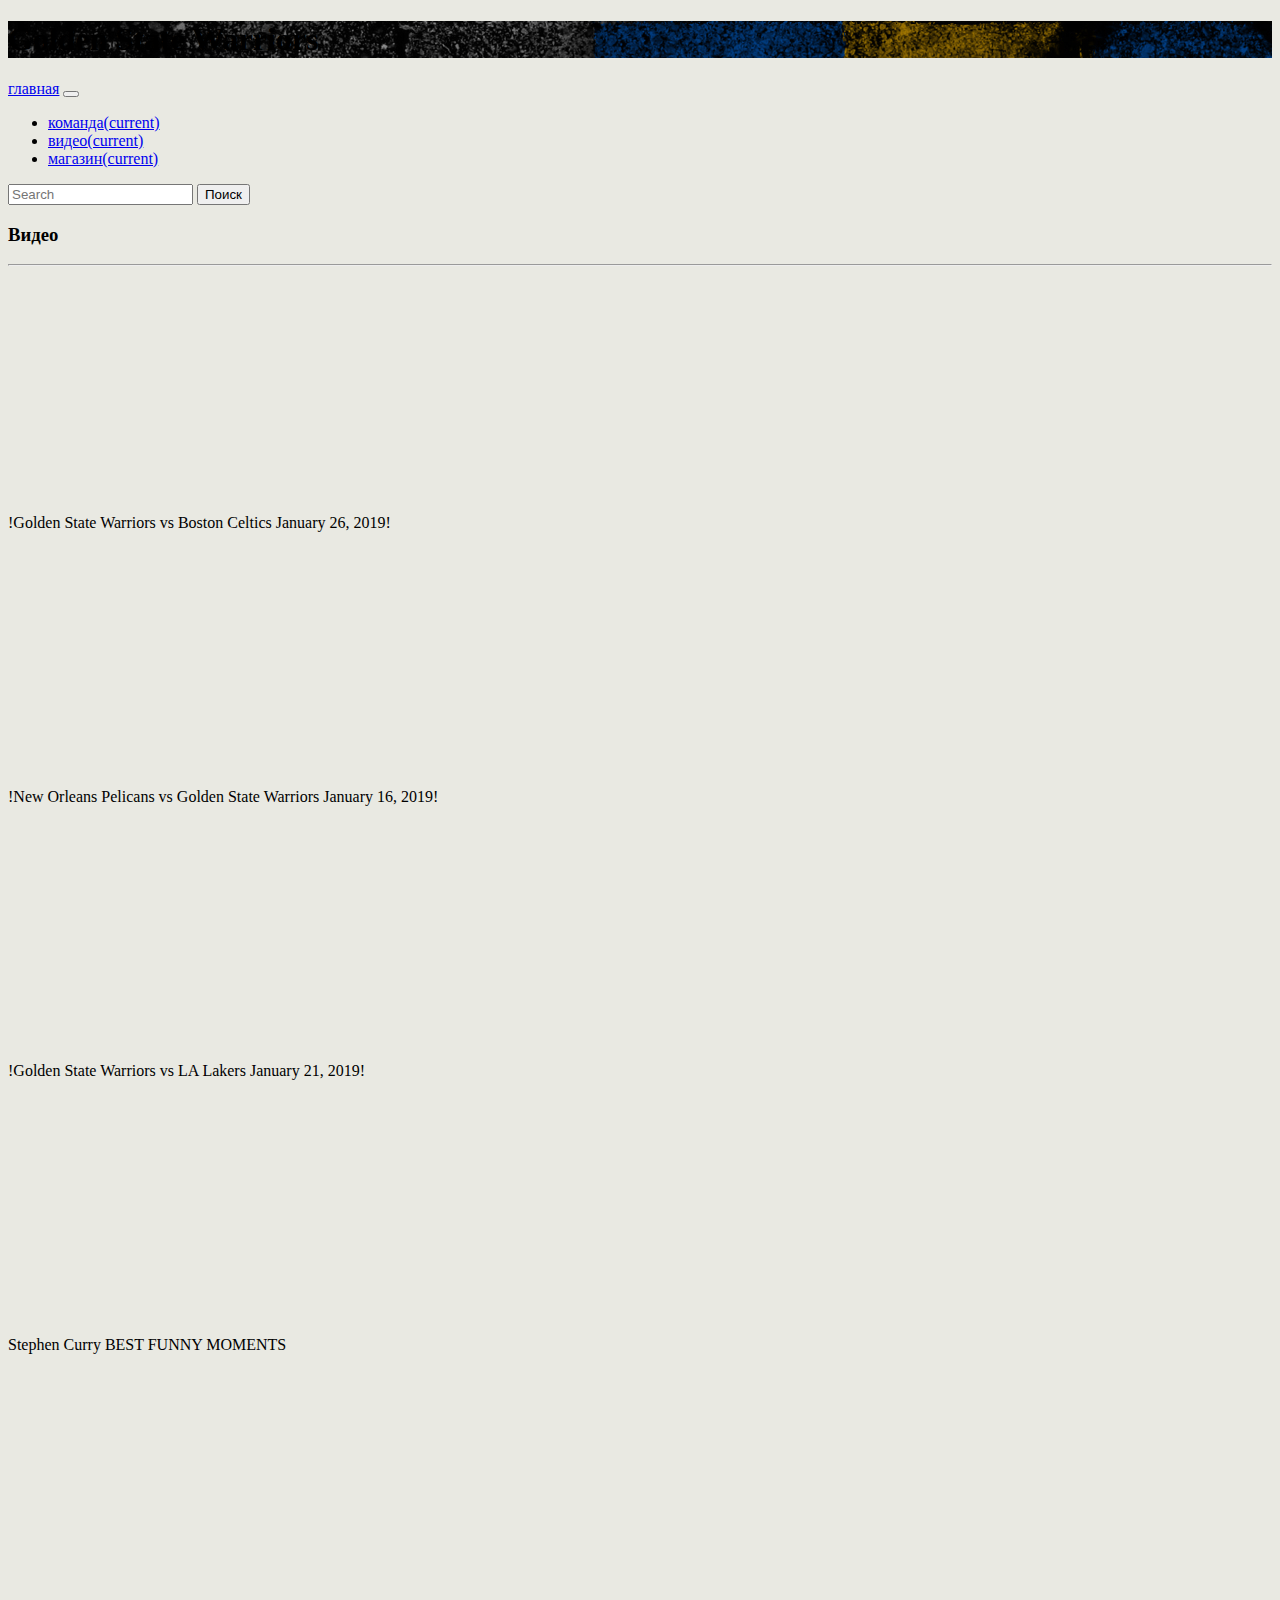
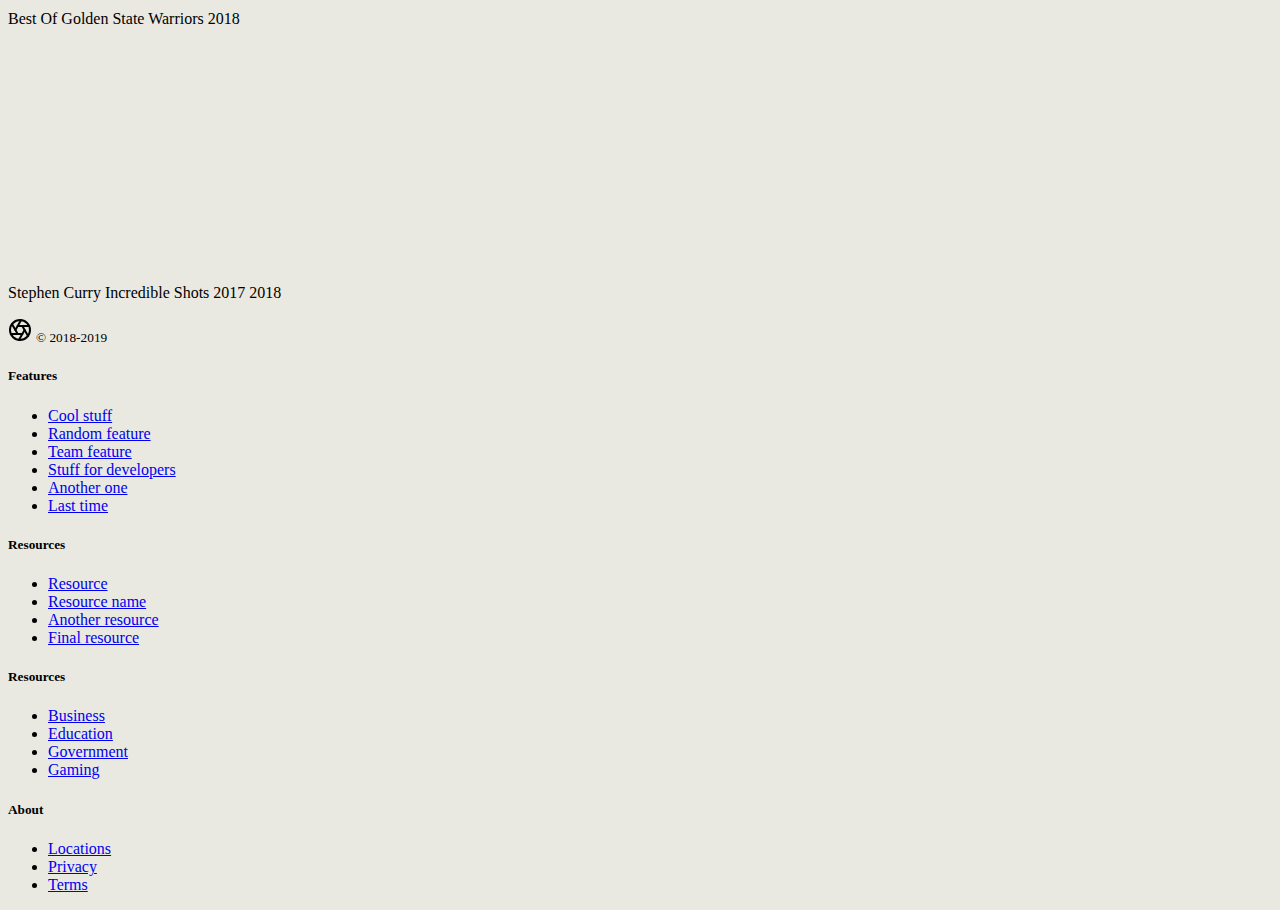
<file: video.html>
<!doctype html>
<html lang="ru">
  <head>
    <!-- Required meta tags -->
    <meta charset="utf-8">
    <meta name="viewport" content="width=device-width, initial-scale=1, shrink-to-fit=no">

   <link rel="stylesheet" type="text/css" href="style.css">

    <!-- Bootstrap CSS -->
    <link rel="stylesheet" href="https://stackpath.bootstrapcdn.com/bootstrap/4.2.1/css/bootstrap.min.css" integrity="sha384-GJzZqFGwb1QTTN6wy59ffF1BuGJpLSa9DkKMp0DgiMDm4iYMj70gZWKYbI706tWS" crossorigin="anonymous">
    <link rel="stylesheet" href="https://stackpath.bootstrapcdn.com/bootstrap/4.2.1/css/bootstrap.min.css" integrity="sha384-GJzZqFGwb1QTTN6wy59ffF1BuGJpLSa9DkKMp0DgiMDm4iYMj70gZWKYbI706tWS" crossorigin="anonymous">
   </head>
   <body style="background-color:#e9e9e2;">  
  <div class="container-fluid mb-0 py-5" style="background-image: url(Images/foto/Fon-im.jpg)">
      <div class="col-mb-0">
       <h1 class="display-3 text-light py-3"> Golden State Warriors</h1>
    </div>
  </div>

  <nav class="navbar navbar-expand-lg navbar-light bg-warning">
  <a class="navbar-brand font-weight-bolder text-uppercase" href="index.html">главная</a>
  <button class="navbar-toggler" type="button" data-toggle="collapse" data-target="#navbarSupportedContent" aria-controls="navbarSupportedContent" aria-expanded="false" aria-label="Toggle navigation">
    <span class="navbar-toggler-icon"></span>
  </button>
  <div class="collapse navbar-collapse" id="navbarSupportedContent">
    <ul class="navbar-nav mr-auto">
      <li class="nav-item active">
        <a class="nav-link font-weight-bolder text-uppercase" href="team.html">команда<span class="sr-only">(current)</span></a>
      </li>
      <li class="nav-item active">
        <a class="nav-link font-weight-bolder text-uppercase" href="video.html">видео<span class="sr-only">(current)</span></a>
      </li>
      <li class="nav-item active">
        <a class="nav-link font-weight-bolder text-uppercase" href="shop.html">магазин<span class="sr-only">(current)</span></a>
      </li>
    </ul>
    <form class="form-inline my-2 my-lg-0">
      <input class="form-control mr-sm-2" type="search" placeholder="Search" aria-label="Search">
      <button class="btn btn-outline-success my-2 my-sm-0" type="submit">Поиск</button>
    </form>
  </div>
</nav>
 
<main role="main"class="container">
  <h3 class="text-center font-weight-normal text-uppercase mt-5">Видео</h3>
     <hr class="my-3">
  <div class="album py-0" >
    <div class="container-fluid">
      <div class="container1">
      <div class="row">
        <div class="col-md-4">
          <div class="card mb-4 shadow-sm">
            <iframe width="338" height="220" src="https://www.youtube.com/embed/ZwhdryFEl20" frameborder="0" allow="accelerometer; autoplay; encrypted-media; gyroscope; picture-in-picture" allowfullscreen></iframe>
            <div class="card-body">
              <p class="card-text">!Golden State Warriors vs Boston Celtics January 26, 2019!</p>
              <div class="d-flex justify-content-between align-items-center">
                <div class="btn-group">
                </div>
                
              </div>
            </div>
          </div>
        </div>
        <div class="col-md-4">
          <div class="card mb-4 shadow-sm">
            <iframe width="338" height="220" src="https://www.youtube.com/embed/Wc9o3QWiiTg" frameborder="0" allow="accelerometer; autoplay; encrypted-media; gyroscope; picture-in-picture" allowfullscreen></iframe> 
            <div class="card-body">
              <p class="card-text"> !New Orleans Pelicans vs Golden State Warriors January 16, 2019!</p>
              <div class="d-flex justify-content-between align-items-center">
                <div class="btn-group">               
                </div>
                </div>
              </div>
            </div>
           </div>
           <div class="col-md-4">
          <div class="card mb-4 shadow-sm">
            <iframe width="338" height="220" src="https://www.youtube.com/embed/ldkOznhBcfE" frameborder="0" allow="accelerometer; autoplay; encrypted-media; gyroscope; picture-in-picture" allowfullscreen></iframe>
            <div class="card-body">
              <p class="card-text">!Golden State Warriors vs LA Lakers January 21, 2019!</p>
              <div class="d-flex justify-content-between align-items-center">
                <div class="btn-group">               
              </div>
            </div>
           </div>
         </div>
        </div>
         <div class="col-md-4">
          <div class="card mb-4 shadow-sm">
            <iframe width="338" height="220" src="https://www.youtube.com/embed/GWUyEMdDpvg" frameborder="0" allow="accelerometer; autoplay; encrypted-media; gyroscope; picture-in-picture" allowfullscreen></iframe>
            <div class="card-body">
              <p class="card-text">Stephen Curry BEST FUNNY MOMENTS</p>
              <div class="d-flex justify-content-between align-items-center">
                <div class="btn-group">               
              </div>
            </div>
           </div>
         </div>
        </div>
        <div class="col-md-4">
          <div class="card mb-4 shadow-sm">
            <iframe width="338" height="220" src="https://www.youtube.com/embed/lDWsnYp0vh4" frameborder="0" allow="accelerometer; autoplay; encrypted-media; gyroscope; picture-in-picture" allowfullscreen></iframe>
            <div class="card-body">
              <p class="card-text">Best Of Golden State Warriors 2018</p>
              <div class="d-flex justify-content-between align-items-center">
                <div class="btn-group">               
              </div>
            </div>
           </div>
         </div>
        </div>
        <div class="col-md-4">
          <div class="card mb-4 shadow-sm">
            <iframe width="338" height="220" src="https://www.youtube.com/embed/e2hkvuBaEf4" frameborder="0" allow="accelerometer; autoplay; encrypted-media; gyroscope; picture-in-picture" allowfullscreen></iframe>
            <div class="card-body">
              <p class="card-text">Stephen Curry Incredible Shots 2017 2018</p>
              <div class="d-flex justify-content-between align-items-center">
                <div class="btn-group">               
              </div>
            </div>
           </div>
         </div>
        </div>
   </div>
   </div>
  </div>
   </div>
</main>

<footer class="container py-5" style="background-color:#e9e9e2">
  <div class="row">
    <div class="col-12 col-md">
      <svg xmlns="http://www.w3.org/2000/svg" width="24" height="24" viewBox="0 0 24 24" fill="none" stroke="currentColor" stroke-width="2" stroke-linecap="round" stroke-linejoin="round" class="d-block mb-2" focusable="false" role="img"><title>Product</title><circle cx="12" cy="12" r="10"></circle><line x1="14.31" y1="8" x2="20.05" y2="17.94"></line><line x1="9.69" y1="8" x2="21.17" y2="8"></line><line x1="7.38" y1="12" x2="13.12" y2="2.06"></line><line x1="9.69" y1="16" x2="3.95" y2="6.06"></line><line x1="14.31" y1="16" x2="2.83" y2="16"></line><line x1="16.62" y1="12" x2="10.88" y2="21.94"></line></svg>
      <small class="d-block mb-3 text-muted">&copy; 2018-2019</small>
    </div>
    <div class="col-6 col-md">
      <h5>Features</h5>
      <ul class="list-unstyled text-small">
        <li><a class="text-muted" href="#">Cool stuff</a></li>
        <li><a class="text-muted" href="#">Random feature</a></li>
        <li><a class="text-muted" href="#">Team feature</a></li>
        <li><a class="text-muted" href="#">Stuff for developers</a></li>
        <li><a class="text-muted" href="#">Another one</a></li>
        <li><a class="text-muted" href="#">Last time</a></li>
      </ul>
    </div>
    <div class="col-6 col-md">
      <h5>Resources</h5>
      <ul class="list-unstyled text-small">
        <li><a class="text-muted" href="#">Resource</a></li>
        <li><a class="text-muted" href="#">Resource name</a></li>
        <li><a class="text-muted" href="#">Another resource</a></li>
        <li><a class="text-muted" href="#">Final resource</a></li>
      </ul>
    </div>
    <div class="col-6 col-md">
      <h5>Resources</h5>
      <ul class="list-unstyled text-small">
        <li><a class="text-muted" href="#">Business</a></li>
        <li><a class="text-muted" href="#">Education</a></li>
        <li><a class="text-muted" href="#">Government</a></li>
        <li><a class="text-muted" href="#">Gaming</a></li>
      </ul>
    </div>
    <div class="col-6 col-md">
      <h5>About</h5>
      <ul class="list-unstyled text-small">
      
        <li><a class="text-muted" href="#">Locations</a></li>
        <li><a class="text-muted" href="#">Privacy</a></li>
        <li><a class="text-muted" href="#">Terms</a></li>
      </ul>
    </div>
  </div>
</footer>


 <!-- Optional JavaScript -->
    <!-- jQuery first, then Popper.js, then Bootstrap JS -->
    <script src="https://code.jquery.com/jquery-3.3.1.slim.min.js" integrity="sha384-q8i/X+965DzO0rT7abK41JStQIAqVgRVzpbzo5smXKp4YfRvH+8abtTE1Pi6jizo" crossorigin="anonymous"></script>
    <script src="https://cdnjs.cloudflare.com/ajax/libs/popper.js/1.14.6/umd/popper.min.js" integrity="sha384-wHAiFfRlMFy6i5SRaxvfOCifBUQy1xHdJ/yoi7FRNXMRBu5WHdZYu1hA6ZOblgut" crossorigin="anonymous"></script>
    <script src="https://stackpath.bootstrapcdn.com/bootstrap/4.2.1/js/bootstrap.min.js" integrity="sha384-B0UglyR+jN6CkvvICOB2joaf5I4l3gm9GU6Hc1og6Ls7i6U/mkkaduKaBhlAXv9k" crossorigin="anonymous"></script>

  </body>
</html>
</file>
<file: style.css>
.bg-warning {
	background-color:  
}

a:hover {
	color: blue ! important;
}

.h3 {
	font-color: blue;
	font-family: Courier New, serif ! important;
} 
 
.table{
	margin:20px;	
}
.td{
    padding:3px;
}
.footer{
	background-color:#282923;
}
</file>
